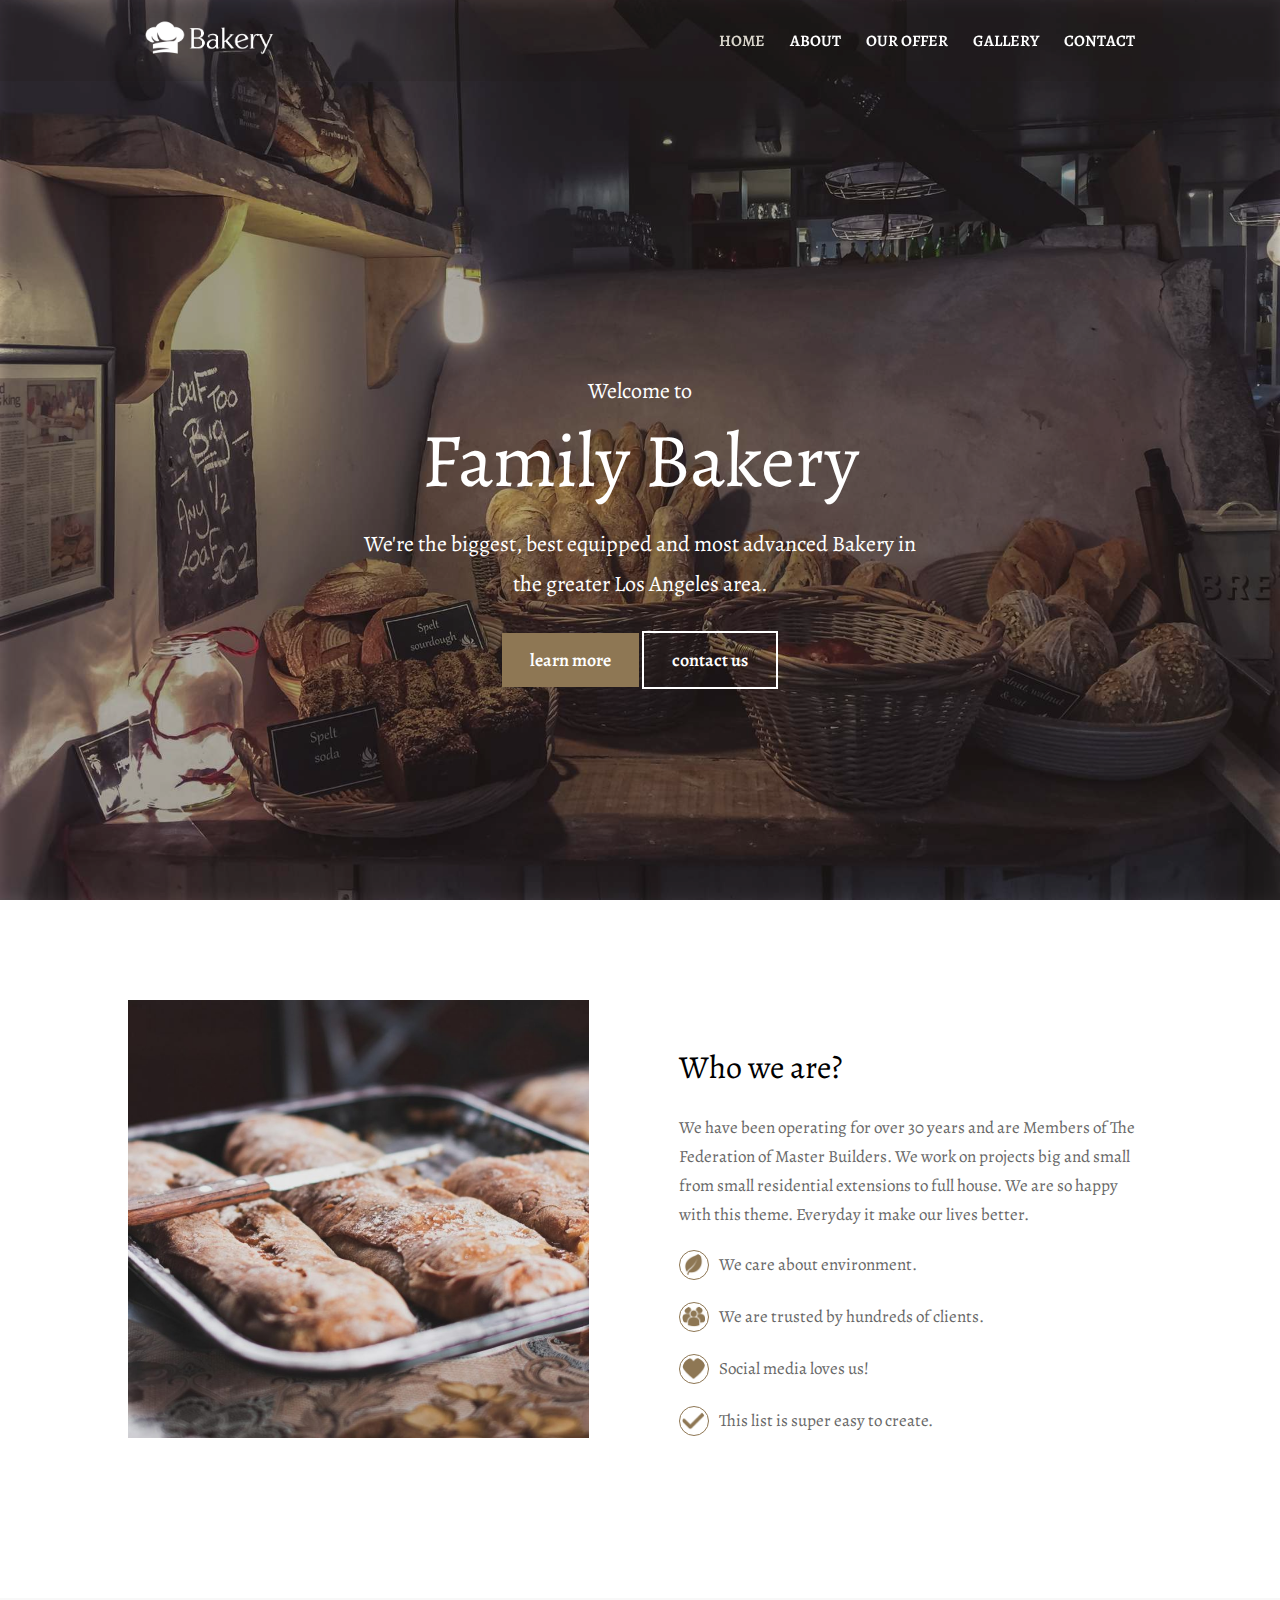
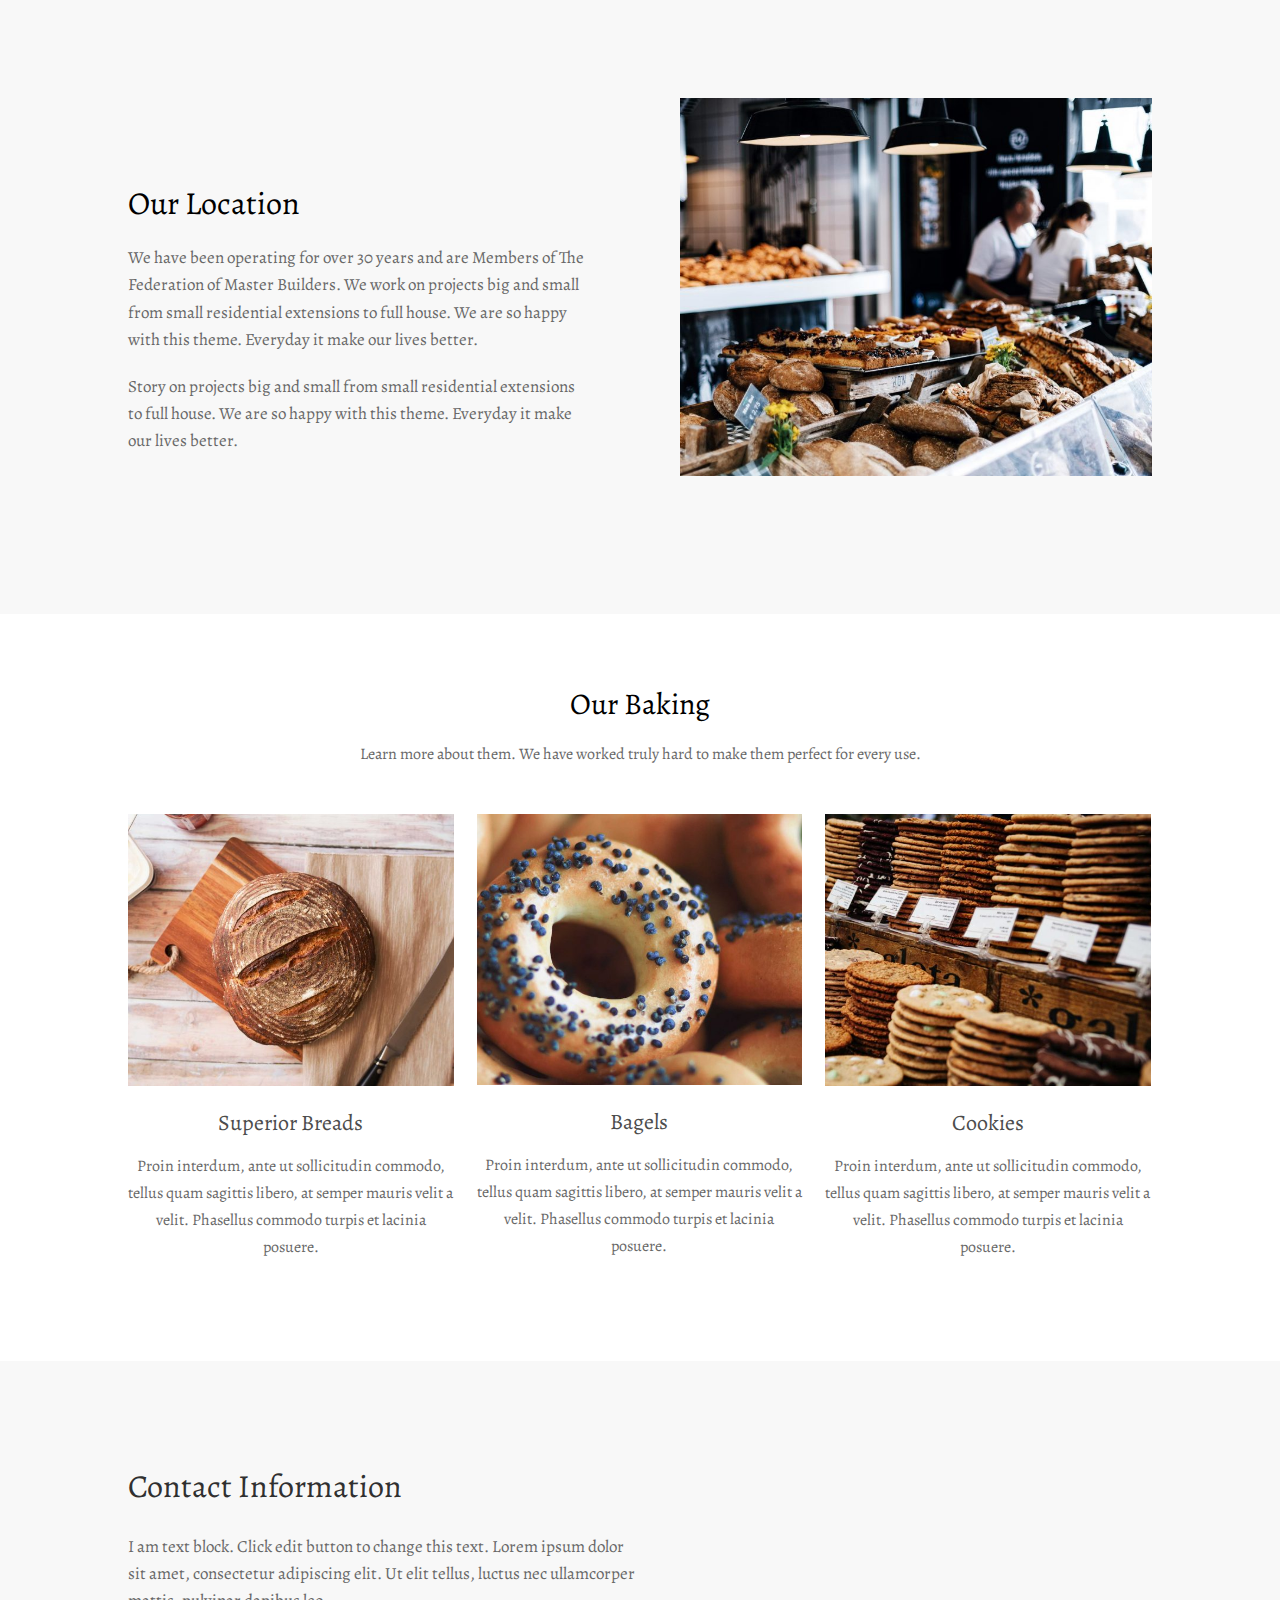
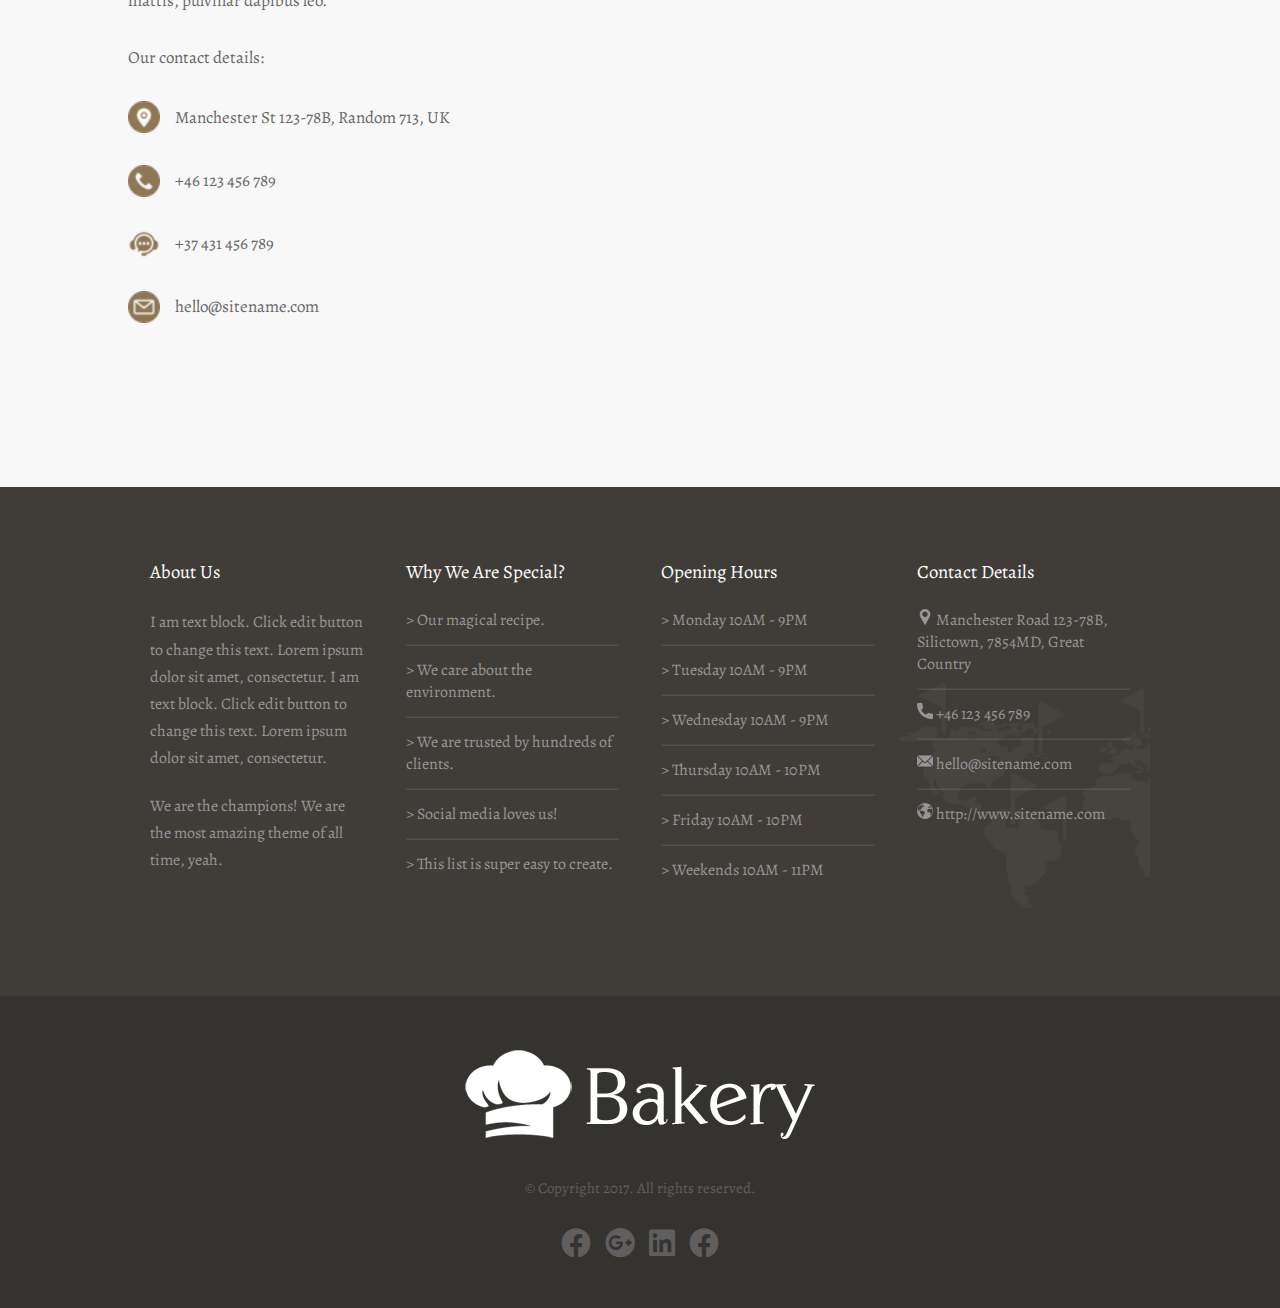
<file: index.html>
<!DOCTYPE html>
<html lang="en">
<head>
    <meta charset="UTF-8">
    <meta name="viewport" content="width=device-width, initial-scale=1.0">
    <title>Bakery</title>
    <link href="https://cdnjs.cloudflare.com/ajax/libs/font-awesome/6.0.0/css/all.min.css" rel="stylesheet">
    <link rel="preconnect" href="https://fonts.googleapis.com">
    <link rel="preconnect" href="https://fonts.gstatic.com" crossorigin>
    <link href="https://cdnjs.cloudflare.com/ajax/libs/font-awesome/6.0.0/css/all.min.css" rel="stylesheet">
    <link href="https://fonts.googleapis.com/css2?family=Alegreya:ital,wght@0,400..900;1,400..900&family=Poppins:ital,wght@0,100;0,200;0,300;0,400;0,500;0,600;0,700;0,800;0,900;1,100;1,200;1,300;1,400;1,500;1,600;1,700;1,800;1,900&display=swap" rel="stylesheet">
    <link rel="stylesheet" href="css/style.css">
</head>
<body>
<!-- -----------------------------------------------------------------header-------------- -->
<section id="header">
    <div class="container">
            <nav>
                <a href="index.html" target="_blank">
                    <img src="images/bakery-light-1.png" alt="logo">
                </a>
                <ul>
                <li><a href="index.html"><span>Home</span></a></li>
                <li><a href="about.html">About</a></li>
                <li><a href="our-offer.html">Our Offer</a></li>
                <li><a href="gallery.html">Gallery</a></li>
                <li><a href="contact.html">Contact</a></li>
                </ul>
            </nav>
            <div class="header_content">
                <p>Welcome to</p>
                <h1>Family Bakery</h1>
                <p>We're the biggest, best equipped and most advanced Bakery in the greater Los Angeles area.</p><br>
                <div class="header_button">
                    <button class="btn_custom">learn more</button>
                    <button>contact us</button>
                </div>
            </div>
    </div>
</section>
<!-----------------------------------------------------------about us--------------- -->
<section id="about">
    <div class="container">
            <div class="image_about">
                <img src="images/alexandru-stavrica-170390-800x760.jpg" alt="bread">
            </div>
            <div class="text_about">
                <h2>Who we are?</h2>
                <p>We have been operating for over 30 years and are Members of The Federation of Master Builders. We work on projects big and small from small residential extensions to full house. We are 
                    so happy with this theme. Everyday it make our lives better.
                </p>
                <ul class="list">
                    <li><img src="images/leaf (1).png" alt="Leaf icon"> We care about environment.</li> 
                    <li><img src="images/multiple-users-silhouette.png" alt="House icon"> We are trusted by hundreds of clients.</li>
                    <li><img src="images/heart.png" alt="Heart icon"> Social media loves us!</li>
                    <li><img src="images/check.png" alt="Check icon"> This list is super easy to create.</li>
                </ul>               
            </div>
            <div class="clear-fix"></div>
    </div>
</section>
<!-- --------------------------------------------------------our location--------------- -->
<section id="location">
    <div class="container">
    <div class="text_location">
        <h2>Our Location</h2>
        <p>We have been operating for over 30 years and are Members of The Federation of Master Builders. We work on projects big and small from small residential extensions to full house. We are so happy with this theme. Everyday it make our lives better.</p>
        <p>Story on projects big and small from small residential extensions to full house. We are so happy with this theme. Everyday it make our lives better.</p>          
    </div>
    <div class="image_location">
        <img src="images/full-2-800x640.jpg" alt="bread">
    </div>
    <div class="clear-fix"></div>
    </div>
</section>
<!-- --------------------------------------------------------our baking--------------- -->
<section id="our_baking">
    <div class="container">
    <div class="text_baking"> 
    <h3>Our Baking</h3>
    <p>Learn more about them. We have worked truly hard to make them perfect for every use.</p>
    </div>
    <div>
    <div class="parent left">
        <div class="child">
            <img src="images/ben-garratt-134774-600x500.jpg">
            <h4>Superior Breads</h4>
            <p>Proin interdum, ante ut sollicitudin commodo, tellus quam sagittis libero, at semper 
                mauris velit a velit. Phasellus commodo turpis et lacinia posuere.</p>
        </div>
    </div>
    <div class="parent middle">
        <div class="child">
            <img src="images/stas-ovsky-123540-600x500.jpg">
            <h4>Bagels</h4>
            <p>Proin interdum, ante ut sollicitudin commodo, tellus quam sagittis libero, at semper 
                mauris velit a velit. Phasellus commodo turpis et lacinia posuere.</p>
        </div>
    </div>
    <div class="parent right">
        <div class="child">
            <img src="images/clem-onojeghuo-206832-600x500.jpg">
            <h4>Cookies</h4>
            <p>Proin interdum, ante ut sollicitudin commodo, tellus quam sagittis libero, at semper 
                mauris velit a velit. Phasellus commodo turpis et lacinia posuere.</p>
        </div>
    </div>
    <div class="clear-fix"></div>
</div>
</div>
</section>
<!-- --------------------------------------------------------Contact Information--------------- -->
<section id="contact">
    <div class="container">
    <div class="text_contact">
        <h2>Contact Information</h2>
        <p>I am text block. Click edit button to change this text. Lorem ipsum dolor sit amet, consectetur adipiscing elit. Ut elit tellus, luctus nec ullamcorper mattis, pulvinar dapibus leo.</p>
        <p>Our contact details:</p>           
        <ul class="list">
            <li><img src="images/location.png" alt="Leaf icon"> Manchester St 123-78B, Random 713, UK</li> <br>
            <li><img src="images/phone-call.png" alt="House icon"> +46 123 456 789</li><br>
            <li><img src="images/customer-service.png" alt="Heart icon"> +37 431 456 789</li><br>
            <li><img src="images/email.png" alt="Check icon"> hello@sitename.com</li><br>
         </ul>               
    </div>
    <div class="map_contact">
        <iframe src="https://www.google.com/maps/embed?pb=!1m10!1m8!1m3!1d24192.009265952183!2d-74.000112!3d40.717991000000055!3m2!1i1024!2i768!4f13.1!5e0!3m2!1sen!2sus!4v1732658119220!5m2!1sen!2sus" width="560" height="520" style="border:0;" allowfullscreen="" loading="lazy" referrerpolicy="no-referrer-when-downgrade"></iframe>
    </div>
    <div class="clear-fix"></div>
    </div>
</section>
<!-- --------------------------------------------------------footer--------------- -->
<footer id="footer">
    <div class="container">
    <div class="container-footer">
        <table >
            <tr>
                <td class="footer-section" >
                    <h3>About Us</h3>
                    <p>I am text block. Click edit button to change this text. Lorem ipsum dolor sit amet, consectetur. I am text block. Click edit button to change this text. Lorem ipsum dolor sit amet, consectetur.</p>
                    <p>We are the champions! We are the most amazing theme of all time, yeah.</p>
                </td>

                <td class="footer-section ">
                    <h3>Why We Are Special?</h3>
                    <ul>
                        <li>>   Our magical recipe.</li><hr>
                        <li>>   We care about the environment.</li><hr>
                        <li>>   We are trusted by hundreds of clients.</li><hr>
                        <li>>   Social media loves us!</li><hr>
                        <li>>   This list is super easy to create.</li>
                    </ul>
                </td>

                <td class="footer-section " >
                    <h3>Opening Hours</h3>
                    <ul>
                        <li>>   Monday 10AM - 9PM</li><hr>
                        <li>>   Tuesday 10AM - 9PM</li><hr>
                        <li>>   Wednesday 10AM - 9PM</li><hr>
                        <li>>   Thursday 10AM - 10PM</li><hr>
                        <li>>   Friday 10AM - 10PM</li><hr>
                        <li>>   Weekends 10AM - 11PM</li>
                    </ul>
                </td>

                <td class="footer-section backGround-map">
                    <h3>Contact Details</h3>
                    <ul>
                        <li><img src="images/pin (1).png" alt="Leaf icon"> Manchester Road 123-78B, Silictown, 7854MD, Great Country</li><hr>
                        <li><img src="images/call.png" alt="House icon"> +46 123 456 789</li><hr>
                        <li><img src="images/mail.png" alt="Heart icon"> hello@sitename.com</li><hr>
                        <li><img src="images/globe.png" alt="Check icon"> http://www.sitename.com</li>
                    </ul>
                </td>
            </tr>
        </table>
    </div>
    </div>
</footer>
<!-- --------------------------------------------------------copyright--------------- -->
<section id="copyright">
    <div class="container">
        <div class="image_copyright">
            <img src="images/bakery-light-1.png">
            <p>&copy; Copyright 2017. All rights reserved.</p>
            <ul class="icon-list">
                <i class="fa-brands fa-facebook facebook_icon"></i>
                <i class="fa-brands fa-google-plus google_icon"></i>
                <i class="fa-brands fa-linkedin linkedin_icon"></i>
                <i class="fa-brands fa-facebook facebook_icon"></i>
            </ul>
        </div>
    </div>
</section>
</body>
</html>
</file>
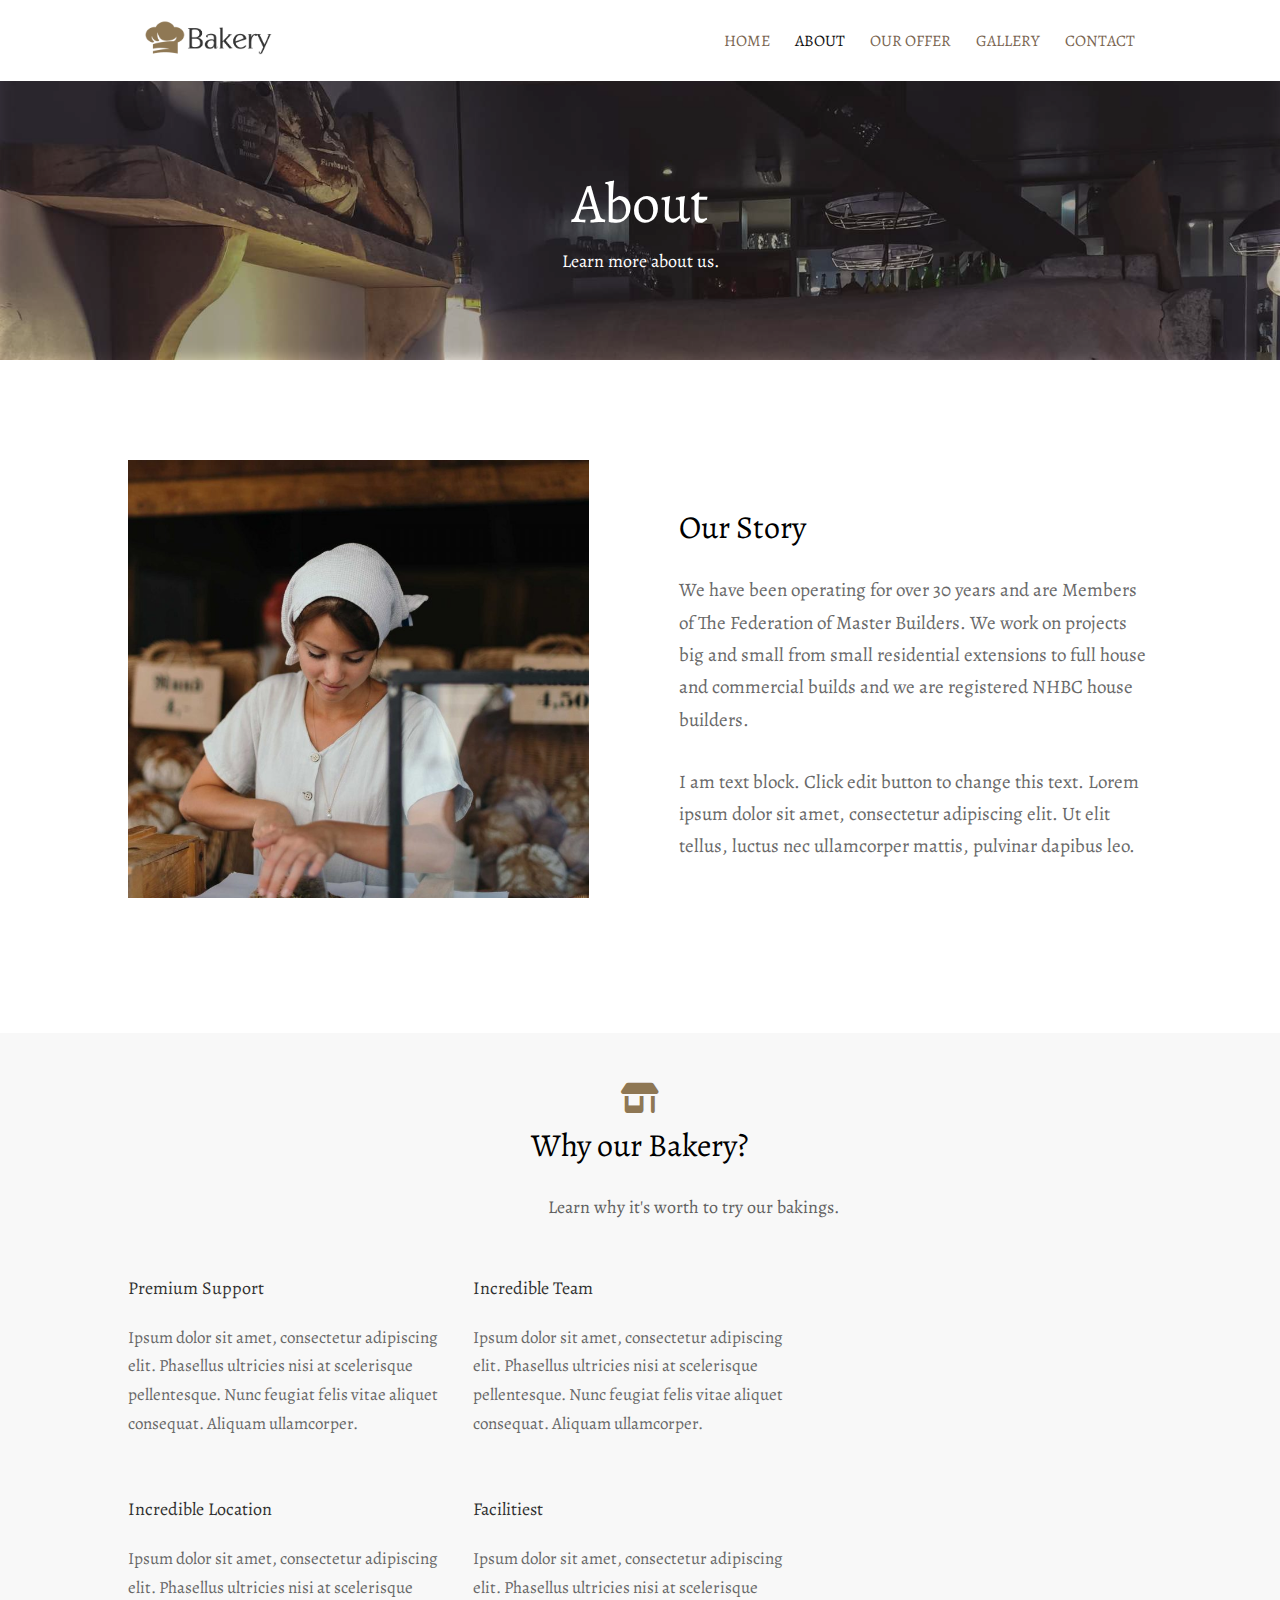
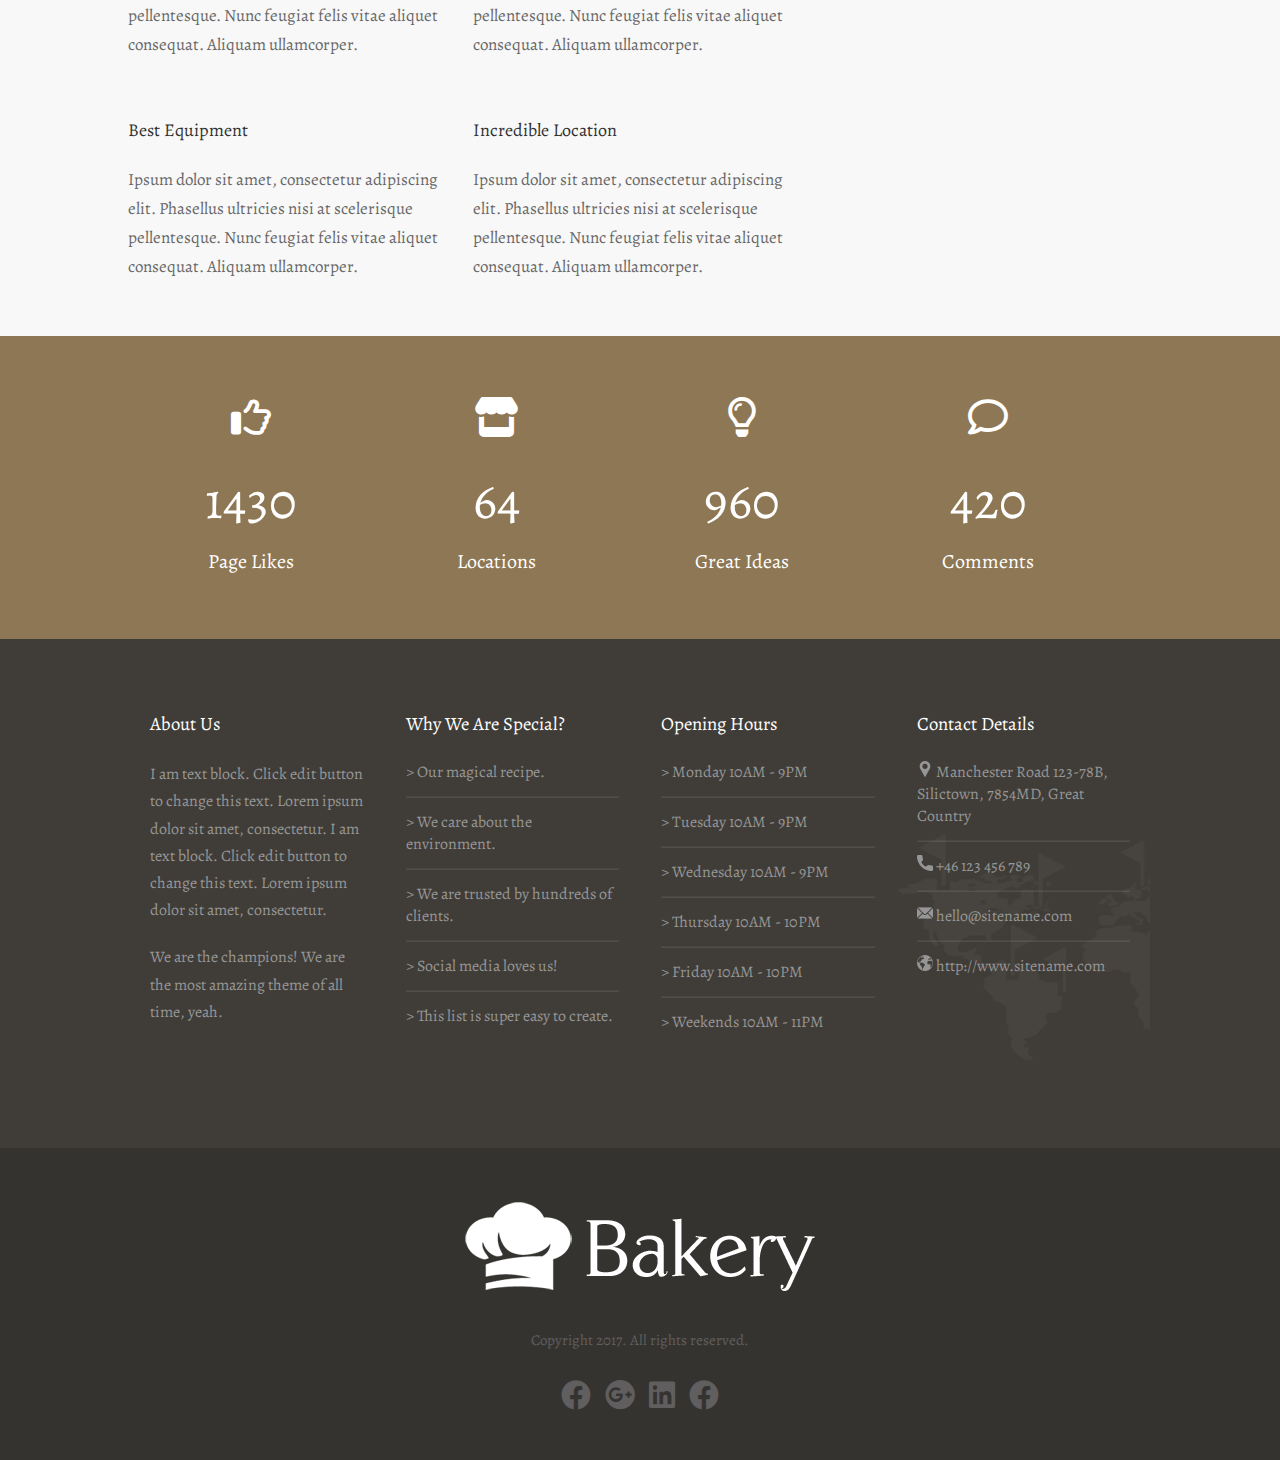
<file: about.html>
<!DOCTYPE html>
<html lang="en">
<head>
    <meta charset="UTF-8">
    <meta name="viewport" content="width=device-width, initial-scale=1.0">
    <title>about</title>
    <link href="https://cdnjs.cloudflare.com/ajax/libs/font-awesome/6.0.0/css/all.min.css" rel="stylesheet">
    <link rel="preconnect" href="https://fonts.googleapis.com">
    <link rel="preconnect" href="https://fonts.gstatic.com" crossorigin>
    <link href="https://fonts.googleapis.com/css2?family=Alegreya:ital,wght@0,400..900;1,400..900&family=Poppins:ital,wght@0,100;0,200;0,300;0,400;0,500;0,600;0,700;0,800;0,900;1,100;1,200;1,300;1,400;1,500;1,600;1,700;1,800;1,900&display=swap" rel="stylesheet">
    <link rel="stylesheet" href="css/style.css">
</head>
<body>
    <!-- -----------------------------------------------------------------header-------------- -->
<section id="header-about">
    <div class="container">
            <nav class="nav-about">
                <a href="index.html" target="_blank">
                    <img src="images/bakery-color.png" alt="logo">
                </a>
                <ul>
                <li><a href="index.html">Home</a></li>
                <li><a href="about.html"><span>About</span></a></li>
                <li><a href="our-offer.html">Our Offer</a></li>
                <li><a href="gallery.html">Gallery</a></li>
                <li><a href="contact.html">Contact</a></li>
                </ul>
            </nav>
            <div class="header_content-about">
                <h1>About</h1>
                <p>Learn more about us.</p>
            </div>
    </div>
</section>
<!-- ---------------------------------our story----------------------------  -->
<section id="about">
    <div class="container">
            <div class="image_about">
                <img src="images/roman-kraft-56589-800x760.jpg" alt="chef">
            </div>
            <div class="text_about-about">
                <h2>Our Story</h2>
                <p>We have been operating for over 30 years and are Members of The Federation of Master Builders. We work on projects big and small from small residential extensions to full house and commercial builds and we are registered NHBC house builders.</p>
                <p>I am text block. Click edit button to change this text. Lorem ipsum dolor sit amet, consectetur adipiscing elit. Ut elit tellus, luctus nec ullamcorper mattis, pulvinar dapibus leo.</p>            
            </div>
            <div class="clear-fix"></div>
    </div>
</section>
<!-- -------------------------------why our bakery section----------------  -->
<section id="why_us">
    <div class="container">
        <div class="text_best">
            <i class="fa-solid fa-shop"></i>
            <h2><span class="letter">Why our Bakery?</h2>
            <p>Learn why it's worth to try our bakings.</p>
        </div>
        <div class="reasons">
            <div class="each_reason">
                <h5>Premium Support</h5>
                <p>Ipsum dolor sit amet, consectetur adipiscing elit. Phasellus ultricies nisi at scelerisque pellentesque. Nunc feugiat felis vitae aliquet consequat. Aliquam ullamcorper.</p>
            </div>
            <div class="each_reason">
                <h5>Incredible Team</h5>
                <p>Ipsum dolor sit amet, consectetur adipiscing elit. Phasellus ultricies nisi at scelerisque pellentesque. Nunc feugiat felis vitae aliquet consequat. Aliquam ullamcorper.</p>
            </div>
            <div class="each_reason">
                <h5>Incredible Location</h5>
                <p>Ipsum dolor sit amet, consectetur adipiscing elit. Phasellus ultricies nisi at scelerisque pellentesque. Nunc feugiat felis vitae aliquet consequat. Aliquam ullamcorper.</p>
            </div>
            <div class="each_reason">
                <h5>Facilitiest</h5>
                <p>Ipsum dolor sit amet, consectetur adipiscing elit. Phasellus ultricies nisi at scelerisque pellentesque. Nunc feugiat felis vitae aliquet consequat. Aliquam ullamcorper.</p>
            </div>
            <div class="each_reason">
                <h5>Best Equipment</h5>
                <p>Ipsum dolor sit amet, consectetur adipiscing elit. Phasellus ultricies nisi at scelerisque pellentesque. Nunc feugiat felis vitae aliquet consequat. Aliquam ullamcorper.</p>
            </div>
            <div class="each_reason">
                <h5>Incredible Location</h5>
                <p>Ipsum dolor sit amet, consectetur adipiscing elit. Phasellus ultricies nisi at scelerisque pellentesque. Nunc feugiat felis vitae aliquet consequat. Aliquam ullamcorper.</p>
            </div>
        </div>
    </div>
    <div class="clear-fix"></div>
</section>
<!-- --------------------------------- result section ------------------  -->
<section id="result">
    <div class="container">
        <div class="result-menu">
            <div class="result-contain">
                <i class="fa-regular fa-thumbs-up"></i>
                <p>1430</p>
                <h3>Page Likes</h3>
            </div>
            <div class="result-contain">
                <i class="fa-solid fa-store"></i>
                <p>64</p>
                <h3>Locations</h3>
            </div>
            <div class="result-contain">
                <i class="fa-regular fa-lightbulb"></i>
                <p>960</p>
                <h3>Great Ideas</h3>
            </div>
            <div class="result-contain">
                <i class="fa-regular fa-comment"></i>
                <p>420</p>
                <h3>Comments</h3>
            </div>
        </div>
    </div>
    <div class="clear-fix"></div>
</section>
<!-- --------------------------------------------------------footer--------------- -->
<footer id="footer">
    <div class="container">
    <div class="container-footer">
        <table >
            <tr>
                <td class="footer-section" >
                    <h3>About Us</h3>
                    <p>I am text block. Click edit button to change this text. Lorem ipsum dolor sit amet, consectetur. I am text block. Click edit button to change this text. Lorem ipsum dolor sit amet, consectetur.</p>
                    <p>We are the champions! We are the most amazing theme of all time, yeah.</p>
                </td>

                <td class="footer-section ">
                    <h3>Why We Are Special?</h3>
                    <ul>
                        <li>>   Our magical recipe.</li><hr>
                        <li>>   We care about the environment.</li><hr>
                        <li>>   We are trusted by hundreds of clients.</li><hr>
                        <li>>   Social media loves us!</li><hr>
                        <li>>   This list is super easy to create.</li>
                    </ul>
                </td>

                <td class="footer-section " >
                    <h3>Opening Hours</h3>
                    <ul>
                        <li>>   Monday 10AM - 9PM</li><hr>
                        <li>>   Tuesday 10AM - 9PM</li><hr>
                        <li>>   Wednesday 10AM - 9PM</li><hr>
                        <li>>   Thursday 10AM - 10PM</li><hr>
                        <li>>   Friday 10AM - 10PM</li><hr>
                        <li>>   Weekends 10AM - 11PM</li>
                    </ul>
                </td>

                <td class="footer-section backGround-map">
                    <h3>Contact Details</h3>
                    <ul>
                        <li><img src="images/pin (1).png" alt="Leaf icon"> Manchester Road 123-78B, Silictown, 7854MD, Great Country</li><hr>
                        <li><img src="images/call.png" alt="House icon"> +46 123 456 789</li><hr>
                        <li><img src="images/mail.png" alt="Heart icon"> hello@sitename.com</li><hr>
                        <li><img src="images/globe.png" alt="Check icon"> http://www.sitename.com</li>
                    </ul>
                </td>
            </tr>
        </table>
    </div>
    </div>
</footer>
<!-- --------------------------------------------------------copyright--------------- -->
<section id="copyright">
    <div class="container">
        <div class="image_copyright">
            <img src="images/bakery-light-1.png">
            <p>Copyright 2017. All rights reserved.</p>
            <ul class="icon-list">
                <i class="fa-brands fa-facebook facebook_icon"></i>
                <i class="fa-brands fa-google-plus google_icon"></i>
                <i class="fa-brands fa-linkedin linkedin_icon"></i>
                <i class="fa-brands fa-facebook facebook_icon"></i>
            </ul>
        </div>
    </div>
</section>
</body>
</html>
</file>
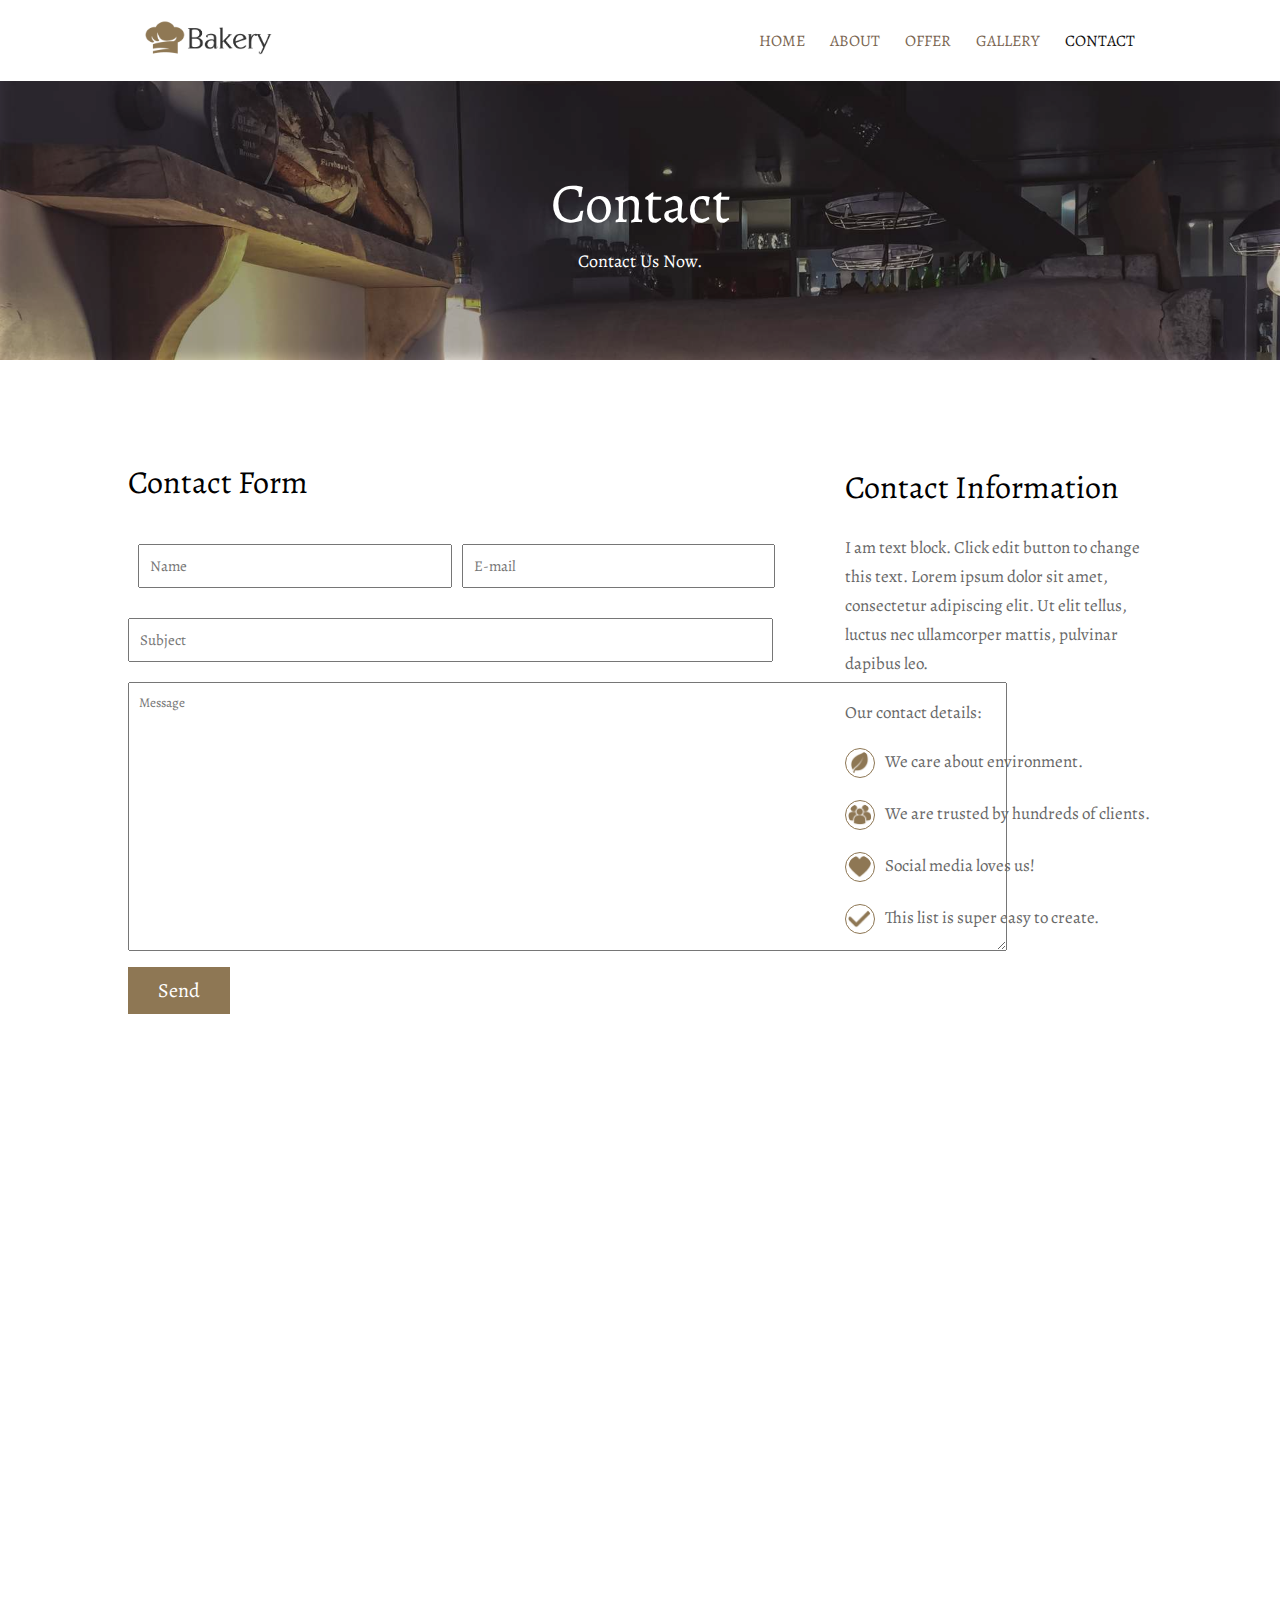
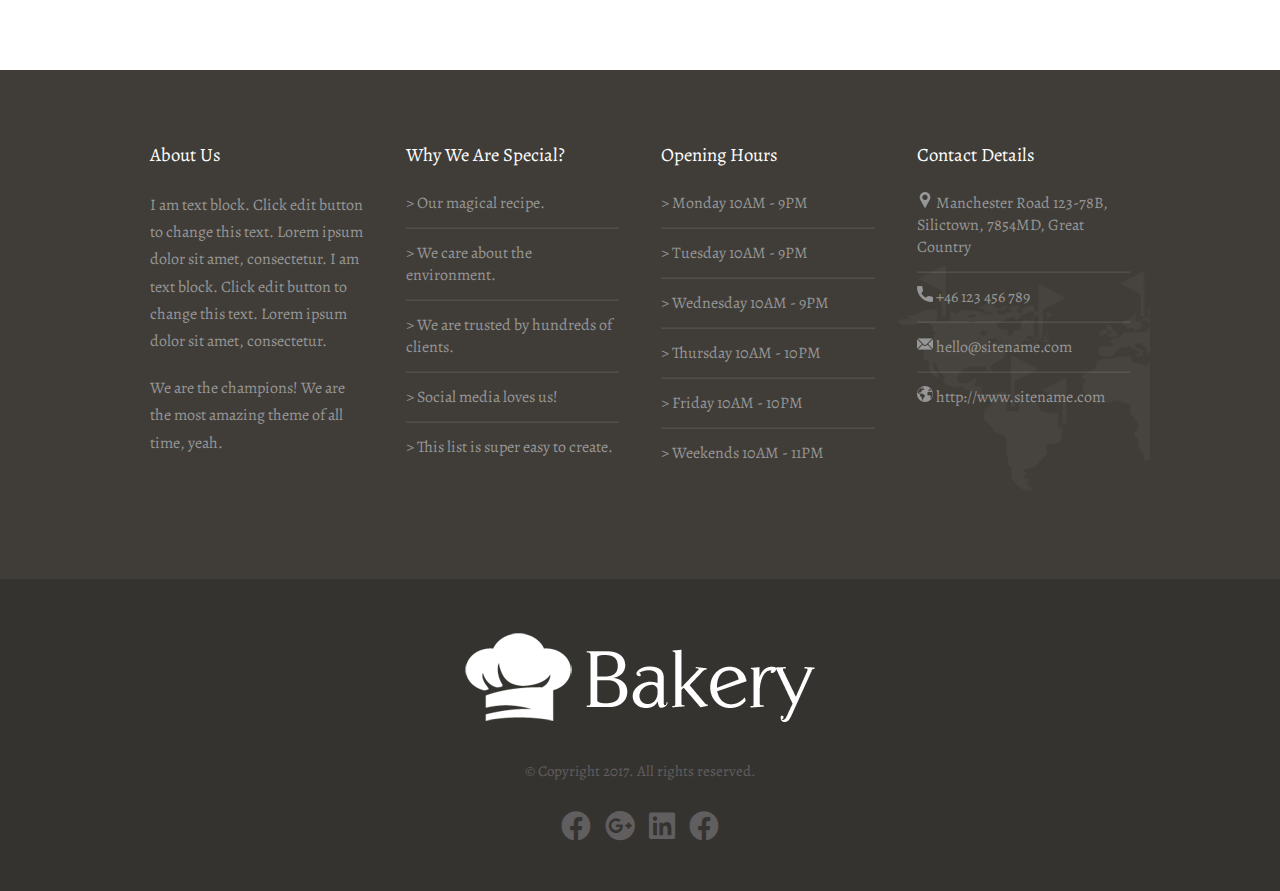
<file: contact.html>
<!DOCTYPE html>
<html lang="en">
<head>
    <meta charset="UTF-8">
    <meta name="viewport" content="width=device-width, initial-scale=1.0">
    <title>contact</title>
    <link href="https://cdnjs.cloudflare.com/ajax/libs/font-awesome/6.0.0/css/all.min.css" rel="stylesheet">
    <link rel="preconnect" href="https://fonts.googleapis.com">
    <link rel="preconnect" href="https://fonts.gstatic.com" crossorigin>
    <link href="https://fonts.googleapis.com/css2?family=Alegreya:ital,wght@0,400..900;1,400..900&family=Poppins:ital,wght@0,100;0,200;0,300;0,400;0,500;0,600;0,700;0,800;0,900;1,100;1,200;1,300;1,400;1,500;1,600;1,700;1,800;1,900&display=swap" rel="stylesheet">
    <link rel="stylesheet" href="css/style.css">
</head>
<body>
    <!-- ----------------------------------------------- header -------------------  -->
    <section id="header-about">
        <div class="container">
                <nav class="nav-about">
                    <a href="index.html" target="_blank">
                        <img src="images/bakery-color.png" alt="logo">
                    </a>
                    <ul>
                    <li><a href="index.html">Home</a></li>
                    <li><a href="about.html">About</a></li>
                    <li><a href="our-offer.html">Offer</a></li>
                    <li><a href="gallery.html">Gallery</a></li>
                    <li><a href="contact.html"><span>Contact</span></a></li>
                    </ul>
                </nav>
                <div class="header_content-about">
                    <h1>Contact</h1>
                    <p>Contact Us Now.</p>
                </div>
        </div>
    </section>
    <!-- -------------------------------------  contact form -------------------------  -->
<section id="form">
    <div class="container">
        <div class="contact-form">
            <h2>Contact Form</h2>
            <form>
                <div class="two-form">
                   <input type="text" class="half-width" id="fname" name="fname" placeholder="Name">
                    <input type="email" class="half-width" id="email" name="email" placeholder="E-mail"> 
                </div>
                <div>
                    <input type="text" id="subject" name="subject" placeholder="Subject">
                </div>
                <div>
                    <textarea id="Message" name="Message" rows="13" cols="115" placeholder="Message"></textarea>
                </div>
                <button class="btn">Send</button>   
              </form>
        </div>

        <div class="contact-info">
            <h2>Contact Information</h2>
            <p>I am text block. Click edit button to change this text. Lorem ipsum dolor sit amet, consectetur adipiscing elit. Ut elit tellus, luctus nec ullamcorper mattis, pulvinar dapibus leo.
            </p>
            <p>Our contact details:</p>
            <ul class="list">
                <li><img src="images/leaf (1).png" alt="Leaf icon"> We care about environment.</li> 
                <li><img src="images/multiple-users-silhouette.png" alt="House icon"> We are trusted by hundreds of clients.</li>
                <li><img src="images/heart.png" alt="Heart icon"> Social media loves us!</li>
                <li><img src="images/check.png" alt="Check icon"> This list is super easy to create.</li>
            </ul>               
        </div>
        <div class="clear-fix"></div>

    </div>
</section>
<!-- ----------------------------------------------- map -------------------  -->
<section id="map">
    <iframe src="https://www.google.com/maps/embed?pb=!1m10!1m8!1m3!1d24192.009265952205!2d-74.000112!3d40.717991!3m2!1i1024!2i768!4f13.1!5e0!3m2!1sen!2sus!4v1734493932954!5m2!1sen!2sus" width="1512" height="550" style="border:0;" allowfullscreen="" loading="lazy" referrerpolicy="no-referrer-when-downgrade"></iframe>
</section>

    <!-- --------------------------------------------------------footer--------------- -->
<footer id="footer">
    <div class="container">
    <div class="container-footer">
        <table >
            <tr>
                <td class="footer-section" >
                    <h3>About Us</h3>
                    <p>I am text block. Click edit button to change this text. Lorem ipsum dolor sit amet, consectetur. I am text block. Click edit button to change this text. Lorem ipsum dolor sit amet, consectetur.</p>
                    <p>We are the champions! We are the most amazing theme of all time, yeah.</p>
                </td>

                <td class="footer-section ">
                    <h3>Why We Are Special?</h3>
                    <ul>
                        <li>>   Our magical recipe.</li><hr>
                        <li>>   We care about the environment.</li><hr>
                        <li>>   We are trusted by hundreds of clients.</li><hr>
                        <li>>   Social media loves us!</li><hr>
                        <li>>   This list is super easy to create.</li>
                    </ul>
                </td>

                <td class="footer-section " >
                    <h3>Opening Hours</h3>
                    <ul>
                        <li>>   Monday 10AM - 9PM</li><hr>
                        <li>>   Tuesday 10AM - 9PM</li><hr>
                        <li>>   Wednesday 10AM - 9PM</li><hr>
                        <li>>   Thursday 10AM - 10PM</li><hr>
                        <li>>   Friday 10AM - 10PM</li><hr>
                        <li>>   Weekends 10AM - 11PM</li>
                    </ul>
                </td>

                <td class="footer-section backGround-map">
                    <h3>Contact Details</h3>
                    <ul>
                        <li><img src="images/pin (1).png" alt="Leaf icon"> Manchester Road 123-78B, Silictown, 7854MD, Great Country</li><hr>
                        <li><img src="images/call.png" alt="House icon"> +46 123 456 789</li><hr>
                        <li><img src="images/mail.png" alt="Heart icon"> hello@sitename.com</li><hr>
                        <li><img src="images/globe.png" alt="Check icon"> http://www.sitename.com</li>
                    </ul>
                </td>
            </tr>
        </table>
    </div>
    </div>
</footer>
<!-- --------------------------------------------------------copyright--------------- -->
<section id="copyright">
    <div class="container">
        <div class="image_copyright">
            <img src="images/bakery-light-1.png">
            <p>&copy; Copyright 2017. All rights reserved.</p>
            <ul class="icon-list">
                <i class="fa-brands fa-facebook facebook_icon"></i>
                <i class="fa-brands fa-google-plus google_icon"></i>
                <i class="fa-brands fa-linkedin linkedin_icon"></i>
                <i class="fa-brands fa-facebook facebook_icon"></i>
            </ul>
        </div>
    </div>
</section>
</body>
</html>
</file>
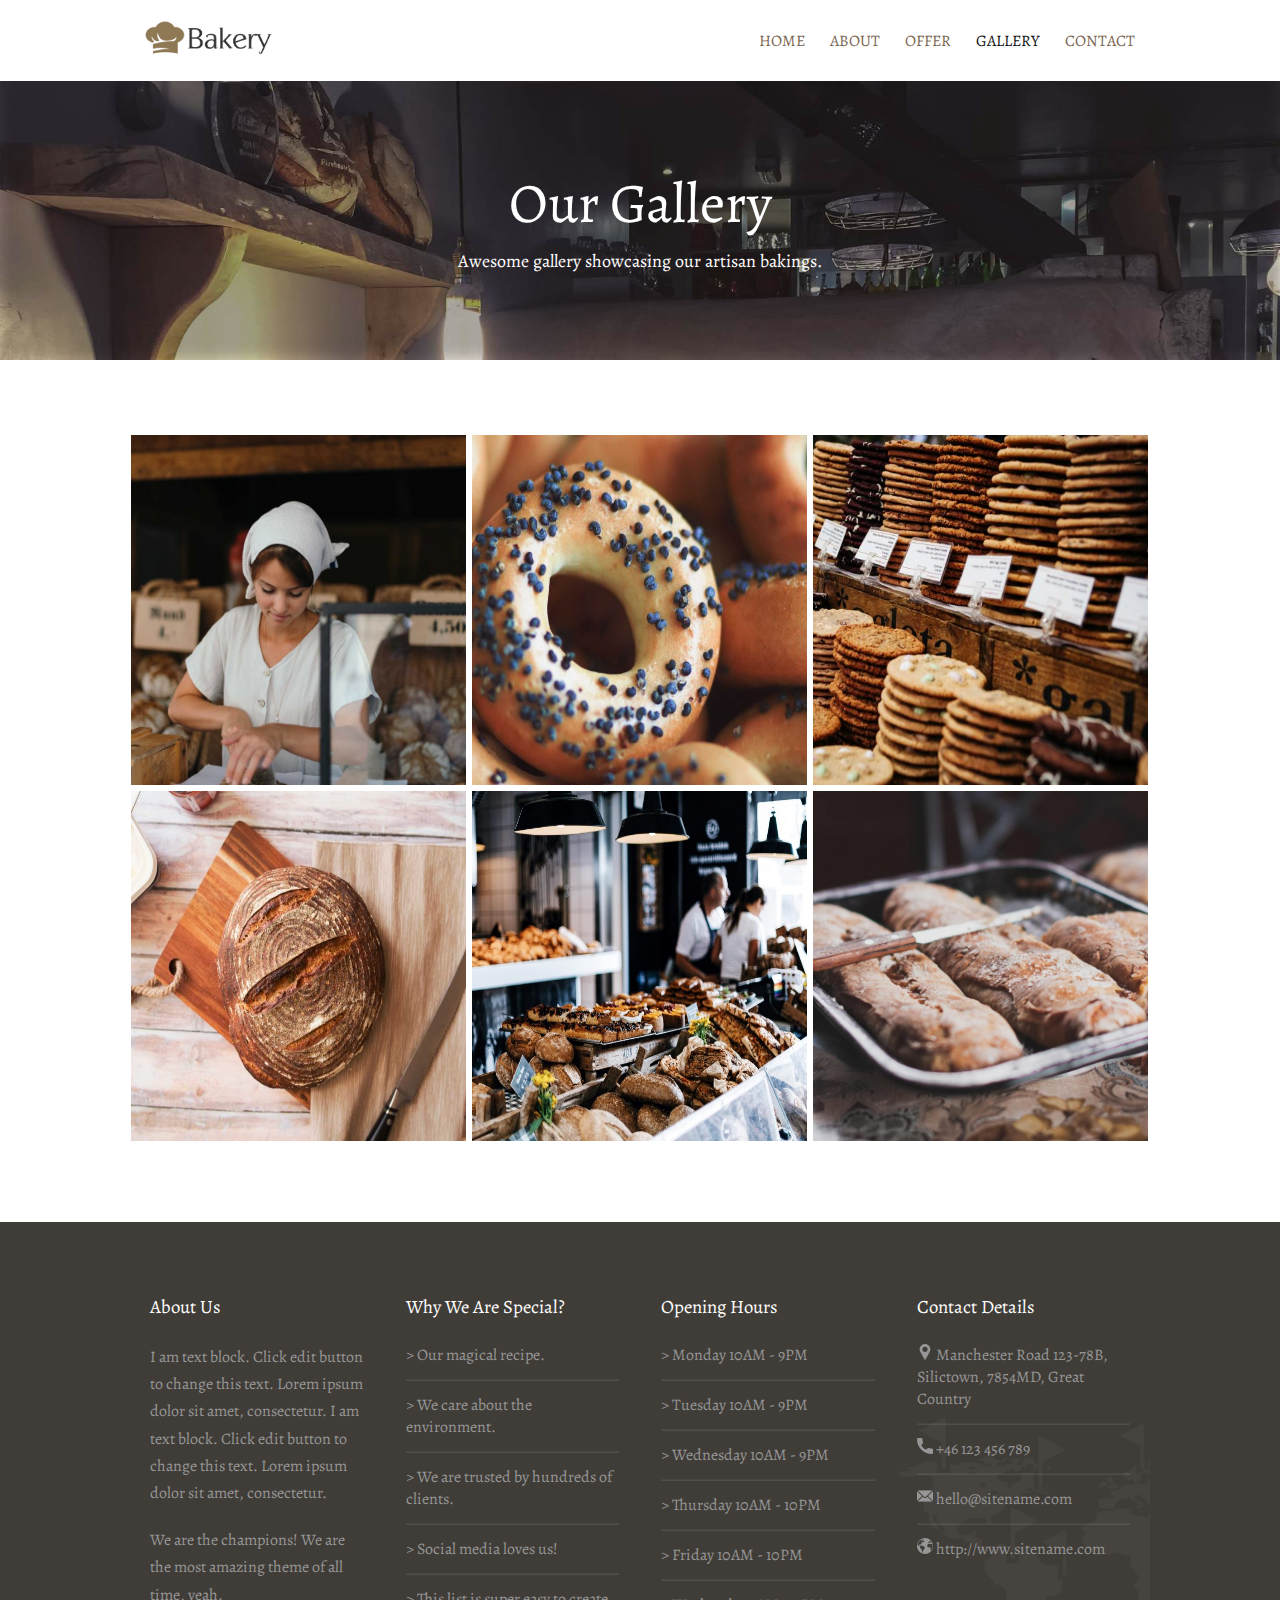
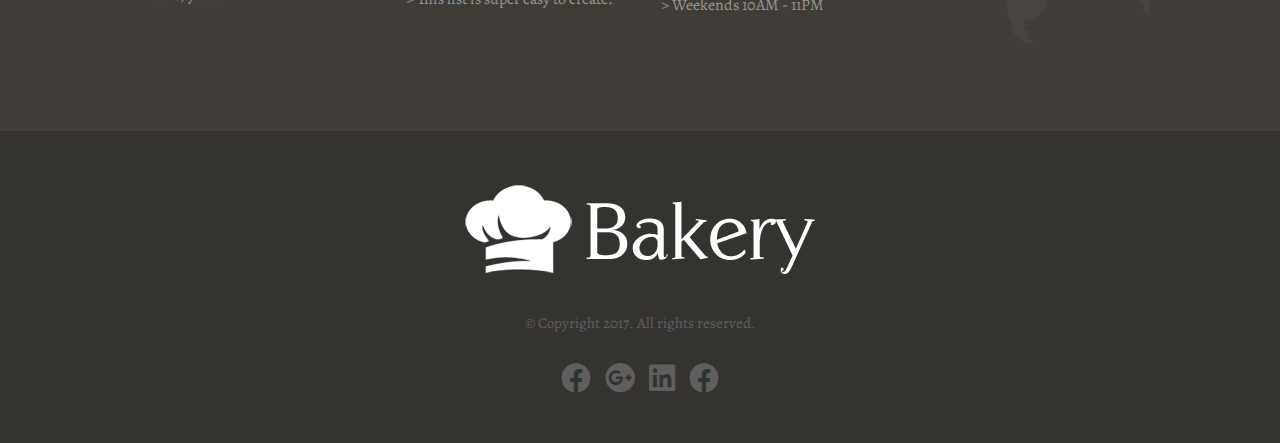
<file: gallery.html>
<!DOCTYPE html>
<html lang="en">
<head>
    <meta charset="UTF-8">
    <meta name="viewport" content="width=device-width, initial-scale=1.0">
    <title>Gallery</title>
    <link href="https://cdnjs.cloudflare.com/ajax/libs/font-awesome/6.0.0/css/all.min.css" rel="stylesheet">
    <link rel="preconnect" href="https://fonts.googleapis.com">
    <link rel="preconnect" href="https://fonts.gstatic.com" crossorigin>
    <link href="https://fonts.googleapis.com/css2?family=Alegreya:ital,wght@0,400..900;1,400..900&family=Poppins:ital,wght@0,100;0,200;0,300;0,400;0,500;0,600;0,700;0,800;0,900;1,100;1,200;1,300;1,400;1,500;1,600;1,700;1,800;1,900&display=swap" rel="stylesheet">
    <link rel="stylesheet" href="css/style.css">
</head>
<body>
    <!-- ----------------------------------------------- header -------------------  -->
    <section id="header-about">
        <div class="container">
                <nav class="nav-about">
                    <a href="index.html" target="_blank">
                        <img src="images/bakery-color.png" alt="logo">
                    </a>
                    <ul>
                    <li><a href="index.html">Home</a></li>
                    <li><a href="about.html">About</a></li>
                    <li><a href="our-offer.html">Offer</a></li>
                    <li><a href="gallery.html"><span>Gallery</span></a></li>
                    <li><a href="contact.html">Contact</a></li>
                    </ul>
                </nav>
                <div class="header_content-about">
                    <h1>Our Gallery</h1>
                    <p>Awesome gallery showcasing our artisan bakings.</p>
                </div>
        </div>
    </section>
<!-- ----------------------------------------------- gallery photos-------------------  -->
<section id="our_gallery">
    <div class="container">
        <div class="parent left">
            <div class="child">
                <img src="images/roman-kraft-56589-800x760.jpg" alt="Gallery Image">
                <div class="overlay">
                    <i class="fas fa-search"></i> 
                </div>
            </div>
        </div>
        <div class="parent middle">
            <div class="child">
                <img src="images/stas-ovsky-123540-600x500.jpg" alt="Gallery Image">
                <div class="overlay">
                    <i class="fas fa-search"></i>
                </div>
            </div>
        </div>
        <div class="parent right">
            <div class="child">
                <img src="images/clem-onojeghuo-206832-600x500.jpg" alt="Gallery Image">
                <div class="overlay">
                    <i class="fas fa-search"></i>
                </div>
            </div>
        </div>
        <div class="parent left">
            <div class="child">
                <img src="images/ben-garratt-134774-600x500.jpg" alt="Gallery Image">
                <div class="overlay">
                    <i class="fas fa-search"></i>
                </div>
            </div>
        </div>
        <div class="parent middle">
            <div class="child">
                <img src="images/full-2-800x640.jpg" alt="Gallery Image">
                <div class="overlay">
                    <i class="fas fa-search"></i>
                </div>
            </div>
        </div>
        <div class="parent right">
            <div class="child">
                <img src="images/alexandru-stavrica-170390-800x760.jpg" alt="Gallery Image">
                <div class="overlay">
                    <i class="fas fa-search"></i>
                </div>
            </div>
        </div>
        <div class="clear-fix"></div>
    </div>
</section>

    <!-- --------------------------------------------------------footer--------------- -->
<footer id="footer">
    <div class="container">
    <div class="container-footer">
        <table >
            <tr>
                <td class="footer-section" >
                    <h3>About Us</h3>
                    <p>I am text block. Click edit button to change this text. Lorem ipsum dolor sit amet, consectetur. I am text block. Click edit button to change this text. Lorem ipsum dolor sit amet, consectetur.</p>
                    <p>We are the champions! We are the most amazing theme of all time, yeah.</p>
                </td>

                <td class="footer-section ">
                    <h3>Why We Are Special?</h3>
                    <ul>
                        <li>>   Our magical recipe.</li><hr>
                        <li>>   We care about the environment.</li><hr>
                        <li>>   We are trusted by hundreds of clients.</li><hr>
                        <li>>   Social media loves us!</li><hr>
                        <li>>   This list is super easy to create.</li>
                    </ul>
                </td>

                <td class="footer-section " >
                    <h3>Opening Hours</h3>
                    <ul>
                        <li>>   Monday 10AM - 9PM</li><hr>
                        <li>>   Tuesday 10AM - 9PM</li><hr>
                        <li>>   Wednesday 10AM - 9PM</li><hr>
                        <li>>   Thursday 10AM - 10PM</li><hr>
                        <li>>   Friday 10AM - 10PM</li><hr>
                        <li>>   Weekends 10AM - 11PM</li>
                    </ul>
                </td>

                <td class="footer-section backGround-map">
                    <h3>Contact Details</h3>
                    <ul>
                        <li><img src="images/pin (1).png" alt="Leaf icon"> Manchester Road 123-78B, Silictown, 7854MD, Great Country</li><hr>
                        <li><img src="images/call.png" alt="House icon"> +46 123 456 789</li><hr>
                        <li><img src="images/mail.png" alt="Heart icon"> hello@sitename.com</li><hr>
                        <li><img src="images/globe.png" alt="Check icon"> http://www.sitename.com</li>
                    </ul>
                </td>
            </tr>
        </table>
    </div>
    </div>
</footer>
<!-- --------------------------------------------------------copyright--------------- -->
<section id="copyright">
    <div class="container">
        <div class="image_copyright">
            <img src="images/bakery-light-1.png">
            <p>&copy; Copyright 2017. All rights reserved.</p>
            <ul class="icon-list">
                <i class="fa-brands fa-facebook facebook_icon"></i>
                <i class="fa-brands fa-google-plus google_icon"></i>
                <i class="fa-brands fa-linkedin linkedin_icon"></i>
                <i class="fa-brands fa-facebook facebook_icon"></i>
            </ul>
        </div>
    </div>
</section>
</body>
</html>
</file>
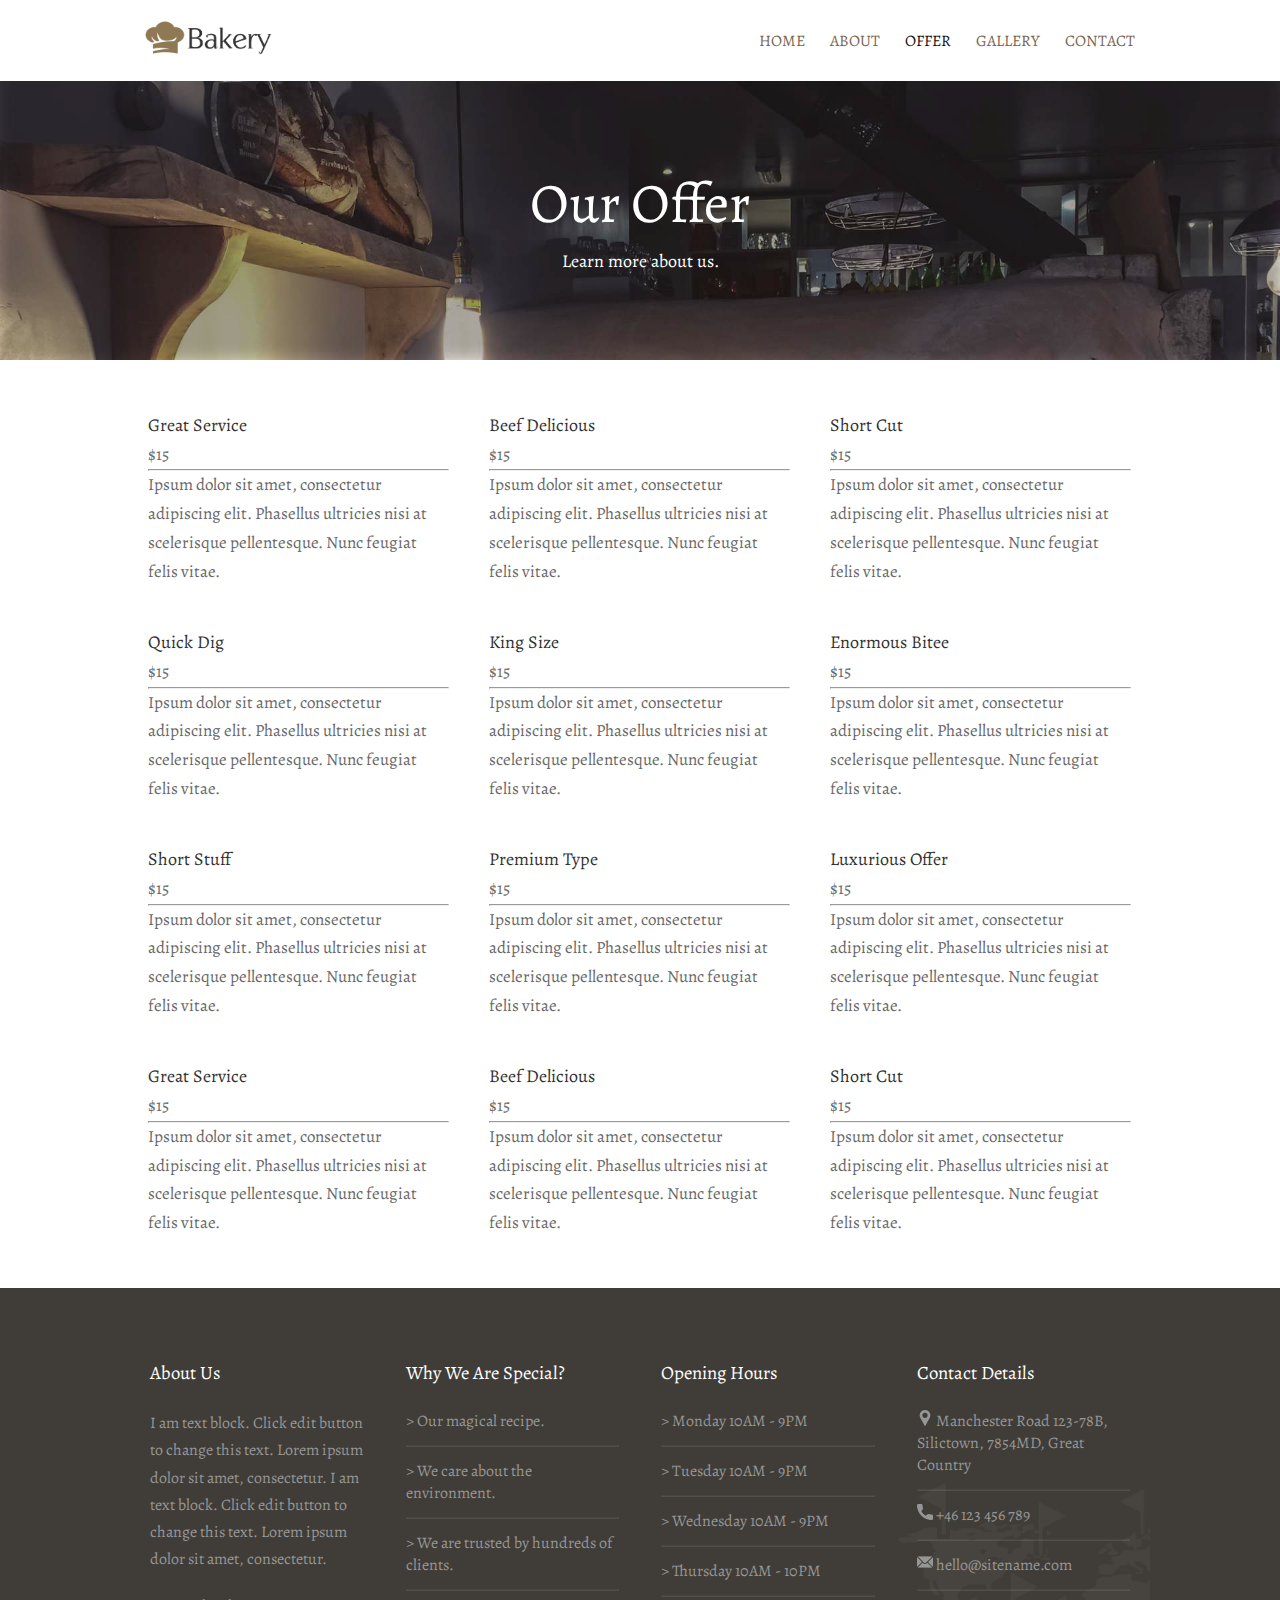
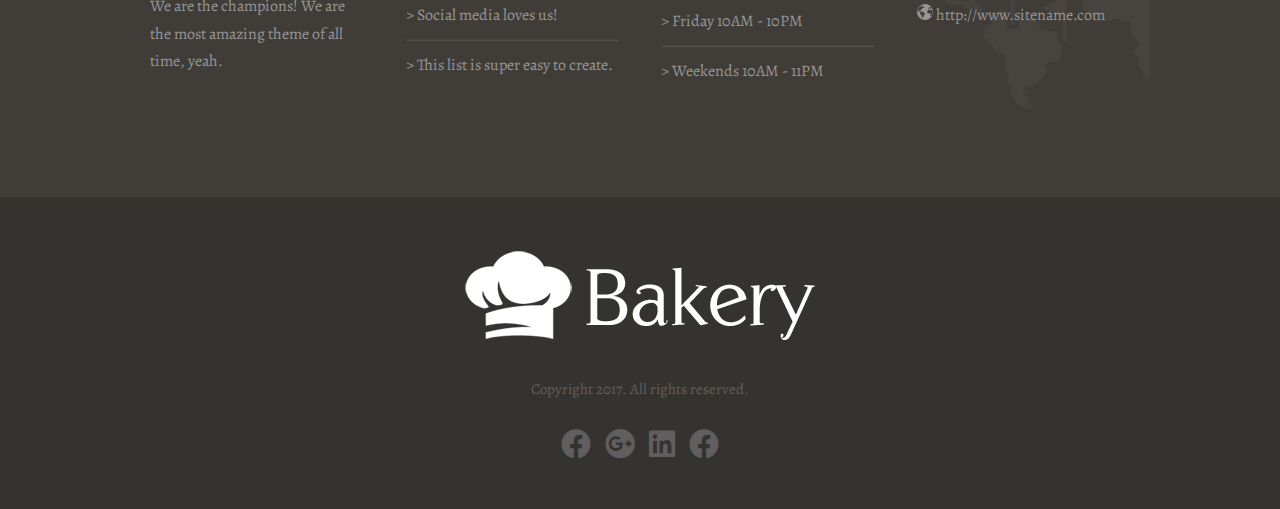
<file: our-offer.html>
<!DOCTYPE html>
<html lang="en">
<head>
    <meta charset="UTF-8">
    <meta name="viewport" content="width=device-width, initial-scale=1.0">
    <title>our-offer</title>
    <link href="https://cdnjs.cloudflare.com/ajax/libs/font-awesome/6.0.0/css/all.min.css" rel="stylesheet">
    <link rel="preconnect" href="https://fonts.googleapis.com">
    <link rel="preconnect" href="https://fonts.gstatic.com" crossorigin>
    <link href="https://fonts.googleapis.com/css2?family=Alegreya:ital,wght@0,400..900;1,400..900&family=Poppins:ital,wght@0,100;0,200;0,300;0,400;0,500;0,600;0,700;0,800;0,900;1,100;1,200;1,300;1,400;1,500;1,600;1,700;1,800;1,900&display=swap" rel="stylesheet">
    <link rel="stylesheet" href="css/style.css">
</head>
<body>
    <!-- -----------------------------------------------------------------header-------------- -->
<section id="header-about">
    <div class="container">
            <nav class="nav-about">
                <a href="index.html" target="_blank">
                    <img src="images/bakery-color.png" alt="logo">
                </a>
                <ul>
                <li><a href="index.html">Home</a></li>
                <li><a href="about.html">About</a></li>
                <li><a href="our-offer.html"><span>Offer</span></a></li>
                <li><a href="gallery.html">Gallery</a></li>
                <li><a href="contact.html">Contact</a></li>
                </ul>
            </nav>
            <div class="header_content-about">
                <h1>Our Offer</h1>
                <p>Learn more about us.</p>
            </div>
    </div>
</section>
<!-- --------------------------------- food ------------------  -->
 <section id="food">
    <div class="container">
        <div class="food-menu">
            <div class="food-contain">
                <h5>Great Service</h5>
                <p>$15</p>
                <hr>
                <p>Ipsum dolor sit amet, consectetur adipiscing elit. Phasellus ultricies nisi at scelerisque pellentesque. Nunc feugiat felis vitae.</p>
            </div>
            <div class="food-contain">
                <h5>Beef Delicious</h5>
                <p><span>$15</span></p>
                <hr>
                <p>Ipsum dolor sit amet, consectetur adipiscing elit. Phasellus ultricies nisi at scelerisque pellentesque. Nunc feugiat felis vitae.</p>
            </div>
            <div class="food-contain">
                <h5>Short Cut</h5>
                <p><span>$15</span></p>
                <hr>
                <p>Ipsum dolor sit amet, consectetur adipiscing elit. Phasellus ultricies nisi at scelerisque pellentesque. Nunc feugiat felis vitae.</p>
            </div>
            <div class="food-contain">
                <h5>Quick Dig</h5>
                <p><span>$15</span></p>
                <hr>
                <p>Ipsum dolor sit amet, consectetur adipiscing elit. Phasellus ultricies nisi at scelerisque pellentesque. Nunc feugiat felis vitae.</p>
            </div>
            <div class="food-contain">
                <h5>King Size</h5>
                <p><span>$15</span></p>
                <hr>
                <p>Ipsum dolor sit amet, consectetur adipiscing elit. Phasellus ultricies nisi at scelerisque pellentesque. Nunc feugiat felis vitae.</p>
            </div>
            <div class="food-contain">
                <h5>Enormous Bitee</h5>
                <p><span>$15</span></p>
                <hr>
                <p>Ipsum dolor sit amet, consectetur adipiscing elit. Phasellus ultricies nisi at scelerisque pellentesque. Nunc feugiat felis vitae.</p>
            </div>
            <div class="food-contain">
                <h5>Short Stuff</h5>
                <p><span>$15</span></p>
                <hr>
                <p>Ipsum dolor sit amet, consectetur adipiscing elit. Phasellus ultricies nisi at scelerisque pellentesque. Nunc feugiat felis vitae.</p>
            </div>
            <div class="food-contain">
                <h5>Premium Type</h5>
                <p><span>$15</span></p>
                <hr>
                <p>Ipsum dolor sit amet, consectetur adipiscing elit. Phasellus ultricies nisi at scelerisque pellentesque. Nunc feugiat felis vitae.</p>
            </div>
            <div class="food-contain">
                <h5>Luxurious Offer</h5>
                <p><span>$15</span></p>
                <hr>
                <p>Ipsum dolor sit amet, consectetur adipiscing elit. Phasellus ultricies nisi at scelerisque pellentesque. Nunc feugiat felis vitae.</p>
            </div>
            <div class="food-contain">
                <h5>Great Service</h5>
                <p><span>$15</span></p>
                <hr>
                <p>Ipsum dolor sit amet, consectetur adipiscing elit. Phasellus ultricies nisi at scelerisque pellentesque. Nunc feugiat felis vitae.</p>
            </div>
            <div class="food-contain">
                <h5>Beef Delicious</h5>
                <p><span>$15</span></p>
                <hr>
                <p>Ipsum dolor sit amet, consectetur adipiscing elit. Phasellus ultricies nisi at scelerisque pellentesque. Nunc feugiat felis vitae.</p>
            </div>
            <div class="food-contain">
                <h5>Short Cut</h5>
                <p><span>$15</span></p>
                <hr>
                <p>Ipsum dolor sit amet, consectetur adipiscing elit. Phasellus ultricies nisi at scelerisque pellentesque. Nunc feugiat felis vitae.</p>
            </div>
        </div>
    </div>
    <div class="clear-fix"></div>
 </section>

<!-- ------------------------------------footer -------------------------  -->
 <footer id="footer">
    <div class="container">
    <div class="container-footer">
        <table >
            <tr>
                <td class="footer-section" >
                    <h3>About Us</h3>
                    <p>I am text block. Click edit button to change this text. Lorem ipsum dolor sit amet, consectetur. I am text block. Click edit button to change this text. Lorem ipsum dolor sit amet, consectetur.</p>
                    <p>We are the champions! We are the most amazing theme of all time, yeah.</p>
                </td>

                <td class="footer-section ">
                    <h3>Why We Are Special?</h3>
                    <ul>
                        <li>>   Our magical recipe.</li><hr>
                        <li>>   We care about the environment.</li><hr>
                        <li>>   We are trusted by hundreds of clients.</li><hr>
                        <li>>   Social media loves us!</li><hr>
                        <li>>   This list is super easy to create.</li>
                    </ul>
                </td>

                <td class="footer-section " >
                    <h3>Opening Hours</h3>
                    <ul>
                        <li>>   Monday 10AM - 9PM</li><hr>
                        <li>>   Tuesday 10AM - 9PM</li><hr>
                        <li>>   Wednesday 10AM - 9PM</li><hr>
                        <li>>   Thursday 10AM - 10PM</li><hr>
                        <li>>   Friday 10AM - 10PM</li><hr>
                        <li>>   Weekends 10AM - 11PM</li>
                    </ul>
                </td>

                <td class="footer-section backGround-map">
                    <h3>Contact Details</h3>
                    <ul>
                        <li><img src="images/pin (1).png" alt="Leaf icon"> Manchester Road 123-78B, Silictown, 7854MD, Great Country</li><hr>
                        <li><img src="images/call.png" alt="House icon"> +46 123 456 789</li><hr>
                        <li><img src="images/mail.png" alt="Heart icon"> hello@sitename.com</li><hr>
                        <li><img src="images/globe.png" alt="Check icon"> http://www.sitename.com</li>
                    </ul>
                </td>
            </tr>
        </table>
    </div>
    </div>
</footer>
<!-- --------------------------------------------------------copyright--------------- -->
<section id="copyright">
    <div class="container">
        <div class="image_copyright">
            <img src="images/bakery-light-1.png">
            <p>Copyright 2017. All rights reserved.</p>
            <ul class="icon-list">
                <i class="fa-brands fa-facebook facebook_icon"></i>
                <i class="fa-brands fa-google-plus google_icon"></i>
                <i class="fa-brands fa-linkedin linkedin_icon"></i>
                <i class="fa-brands fa-facebook facebook_icon"></i>
            </ul>
        </div>
    </div>
</section>
</body>
</html>
</file>
<file: css/style.css>
*{
    padding: 0;
    margin: 0;
    text-decoration: none;
    box-sizing: border-box;
    list-style: none;
    font-family: "Alegreya", serif;
    font-optical-sizing: auto;
}
.clear-fix{
    clear: both;
} 
body {
    font-family: "Alegreya", serif;
    color: white;
}
.container{
    width: 80%;
    margin: auto;
    padding: auto;
}
/* ---------------------header Section-------------------- */
#header{
    position: relative;  
    overflow: hidden;   
    background-image: url(../images/drew-coffman-1872.jpg);
    background-size: cover;
    background-position: center;
    height: 100vh;
    display: flex;
    flex-direction: column;
    justify-content: space-between;
    
}
#header::before {
    content: ''; 
    position: absolute;
    top: 0;
    left: 0;
    right: 0;
    bottom: 0;
    background: rgba(0, 0, 0, 0.3); 
    filter: blur(8px); 
    z-index: 1; 
}
nav {
    background-color: #1e191129;
    display: flex;
    justify-content: space-between;
    align-items: center;
    padding: 20px 145px;
    position: fixed;
    top: 0;
    left: 0;
    width: 100%; 
    z-index: 10;
}
nav img {
    height: 35px;
}

nav ul {
    list-style: none;
    display: flex;
    gap: 25px;
}
nav ul span{
    color: #D9D5CB;
}
nav a {
    color: white;
    font-size: 16px;
    text-transform: uppercase;
    font-weight: 600;
    transition: color 0.3s ease;
}
nav a:hover {
    color: #CBB26A;
}
.header_content{
    position: relative; 
    z-index: 2;    
    margin: auto;
    text-align: center;
    width: 55%;
    padding-top: 160px;
}
#header p{
    font-weight: 400;
    line-height: 40px;
    margin: 0 0 5px;
    font-size: 22px;
    color: white;
}
#header h1{
    font-weight: 400;
    line-height: 90px;
    margin: 0 0 18px;
    font-size: 76px;
    color: white;
}
#header button{
    background-color: transparent;
    border: 2px solid white;
    color: white;
    font-weight: 600;
    font-size: 18px;
    padding: 15px 28px;
    cursor: pointer;
    transition: all 0.3s ease;

}
#header .btn_custom{
    background-color: #8E7754;
    border-width: 0;
    border: none;
}
.btn_custom:hover ,
#header button:hover{
    background-color: white;
    color: black;
}


/* ---------------------About Section-------------------- */
#about{
    padding-bottom: 100px;
}
.image_about {
    width: 45%;
    float: left;
    margin-top: 100px;
}
.image_about img{
    width: 100%; 
}
.text_about{
    color: #686868;
    width: 50%;
    float: left;
    margin-left: 50px;
    padding: 40px 0 40px 40px ; 
    list-style: none;
    margin-top: 100px;
    line-height: 1.7;
    font-size: 17PX;
}
#about .list img{
    border: 1px solid #8E7754;
    border-radius: 100%;
    padding: 2.5px;
    margin-right: 10px;
    width: 30px;
    height: auto;
}
.text_about p{
    padding-bottom: 20px;
}
.text_about h2{
    color: black;
    font-size: 32px;
    font-weight: 400;
    font-style: normal;
    margin-bottom: 20px;
}
.text_about .list li {
    display: flex;
    align-items: center; 
    margin-bottom: 22px; 
  }
  /* -------------------location----------------------------- */
#location{
    background-color: #F8F8F8;
    padding-bottom: 100px;
}
.text_location{
    color: #686868;
    width: 50%;
    float: left;
    padding: 40px 55px 40px 0 ; 
    list-style: none;
    margin-top: 140px;
    line-height: 1.6;
    font-size: 17PX;
}
.text_location p{
    padding-bottom: 20px;
    
}
.text_location h2{
    color: black;
    font-size: 32px;
    font-weight: 400;
    margin-bottom: 15px;
}
.image_location {
    width: 50%;
    float: left;
    margin-top: 100px;
}
.image_location img{
    width: 100%;
    padding-left: 40px; 
}
/* --------------------------our baking----------------------------- */
#our_baking{
    text-align: center;
    color: black;
    padding-top: 40px;
    padding-bottom: 100px;
}
#our_baking p{
    color: #686868;
}
#our_baking h3{
    font-size: 30px;
    font-weight: 400;
    font-style: normal;
}
#our_baking h4{
    font-size: 22px;
    font-weight: 100;
    color: #4C4C4C;
    padding: 10px 0 10px 0 ;
}
#our_baking .left{
    padding: 0 15px 0 0;
}
#our_baking .middle{
    padding: 0 8px 0 8px;
}
#our_baking .right{
    padding: 0 0 0 15px;
}
#our_baking .text_baking{
    padding: 25px 25px 35px 25px;
    line-height: 50px;
}
#our_baking .parent{
    float: left;
    color: black;
    width: 33.3%;
}
#our_baking .child{
    text-align: center;
    line-height: 1.7;
}
#our_baking .child img{
    width: 100%;
}

/* -------------------------contact information----------------------------- */
#contact{
    padding: 100px 0 100px 0;
    background-color: #F8F8F8;
}
.text_contact{
    color: #686868;
    width: 50%;
    float: left;
    list-style: none;
    line-height: 1.6;
    font-size: 17px;
}
#contact .list img{
    width: 32px;
    margin-right: 15px;
}
.text_contact h2{
    color: #303030;
    font-size: 32px;
    padding-bottom: 20px;
    font-weight: 400;
    font-style: normal;
}
.text_contact p{
    padding-bottom: 30px;
}
.map_contact {
    width: 50%;
    float: left;
}
.map_contact iframe{
    width: 100%; 
}
.text_contact .list li {
    display: flex;
    align-items: center; 
    margin-bottom: 4px; 
  }

/* ----------------------footer----------------------------- */
#footer{
    background-color: #403D38;
    color: #969696;
    text-align: center;
    list-style: none;
    padding: 50px 0 80px 0;
}
#footer table{
    width: 100%;
    table-layout: fixed ;
}
#footer table h3{
    text-align: left;
    color: white;
    font-weight: 100;
    padding-bottom: 25px;
}
.footer-section {
    vertical-align: top;
    padding: 20px;
}
.footer-section ul li {
    text-align: left;
}
.footer-section p{
    text-align: left;
    line-height: 1.7;
    font-size: 16px;
    padding-bottom: 20px;
}
#footer hr{
    opacity: .1;
    margin: 13px 0 13px 0;
}
.container-footer .backGround-map{
    background-image: url(../images/world-map-with-flags\ \(1\).png);
    background-repeat: no-repeat;
}
/* ----------------------copyright----------------------------- */
#copyright{
    background-color: #353330;
    text-align: center;
    padding: 50px 0 50px 0;
}
.image_copyright p{
    padding: 30px 0 30px 0;
    font-weight: 100;
    font-size: 15px;
    color: #605e5e;
}
.icon-list {
    display: flex; 
    justify-content: center;
}
.icon-list i {
    margin: 0 7px;
    font-size: 30px;
    color: #605e5e;
}
.facebook_icon,
.linkedin_icon,
.google_icon{
    transition: all 1s ease;
}
.facebook_icon:hover{
    color: rgb(39, 39, 245);
    transform: scale(1.2);
}
.google_icon:hover{
    color: rgb(174, 21, 21);
    transform: scale(1.2);
}
.linkedin_icon:hover{
    color: rgb(131, 131, 246);
    transform: scale(1.2);
}


/* ---------------------------about page ----------------------------------  */

/* ---------------------header Section-------------------- */
#header-about{
    position: relative;   /*   --  */
    overflow: hidden;    /*   --  */
    background-image: url(../images/drew-coffman-1872.jpg);
    background-size: cover;
    background-position: top;
    height: 40vh;
    display: flex;
    flex-direction: column;
    justify-content: space-between;
    
}
#header-about::before {
    content: ''; /* Required for pseudo-element */
    position: absolute;
    top: 0;
    left: 0;
    right: 0;
    bottom: 0;
    background: rgba(0, 0, 0, 0.3); /* Semi-transparent black overlay */
    filter: blur(8px); /* Blur effect */
    z-index: 1; /* Place behind text but above background */
}
.nav-about {
    background-color: #FFFFFF;
    display: flex;
    justify-content: space-between;
    align-items: center;
    padding: 20px 145px;
    position: fixed;
    top: 0;
    left: 0;
    width: 100%; 
    z-index: 10;
}
.nav-about img {
    height: 35px;
}

.nav-about ul {
    list-style: none;
    display: flex;
    gap: 25px;
}
.nav-about ul span{
    color: #111111;
}
.nav-about a {
    color: #796551;
    font-size: 16px;
    text-transform: uppercase;
    font-weight: 600;
    transition: color 0.3s ease;
    font-weight: 200;
}
.nav-about a:hover {
    color: #111111;
}
.header_content-about{
    position: relative; /*   --  */
    z-index: 2;   /*   --  */    
    text-align: center;
    padding-top: 85px;
}
#header-about p{
    font-weight: 400;
    line-height: 40px;
    font-size: 18px;
    color: white;
}
#header-about h1{
    font-weight: 300;
    font-size: 56px;
    color: white;
}

/* ---------------------About Section-------------------- */
#about{
    padding-bottom: 100px;
}
.image_about {
    width: 45%;
    float: left;
    margin-top: 100px;
}
.image_about img{
    width: 100%; 
}
.text_about-about p{
    padding-bottom: 30px;
    font-size: 19px;
}
.text_about-about h2{
    color: black;
    font-size: 32px;
    font-weight: 400;
    font-style: normal;
    margin-bottom: 20px;
}
.text_about-about{
    color: #686868;
    width: 50%;
    float: left;
    margin-left: 50px;
    padding: 40px 0 40px 40px ; 
    list-style: none;
    margin-top: 100px;
    line-height: 1.7;
    font-size: 17PX;
}

/* ---------------------why us section ------------------------------- */
#why_us{
    background-color: #F8F8F8;
}
.text_best{
    padding-block: 50px;
    line-height: 1.7;
    text-align: center;
}
.text_best h2{
    font-size: 32px;
    font-weight: 400;
    font-style: normal;
    margin-bottom: 20px;
    color: black;
}
.text_best p{
    font-size: 18px;
    color: #606060;
    width: 48%;
    margin-left: 320px;
}
.text_best i{
    color: #8E7754;
    font-size: 30px;
}
.reasons{
    width: 100%;
}
.each_reason{
    width: 31%; 
    float: left; 
    margin: 0 28px 55px 0 ; 
    text-align:left;
    box-sizing: border-box;
    line-height: 1.7;
}
.each_reason h5{
    font-size: 18px;
    font-weight: 300;
    padding-bottom: 20px;
    color: #303030;
}
.each_reason p {
    color: #686868;
    font-size: 17px;
    font-weight: 300;
}

/* ----------------------------------------result-about section ------------  */
#result {
    background-color: #8E7754;
    padding: 30px 0;
}
.result-menu {
    width: 100%; 
}
.result-contain {
    float: left; 
    width: 22%; 
    margin: 1%; 
    padding: 20px;
    text-align: center;
    line-height: 1.7;
}
.result-contain p{
    font-size: 52px;
    font-weight: 200;
}
.result-contain h3{
    font-size: 20px;
    font-weight: 200;
}
.result-contain i {
    font-size: 40px;
    margin-bottom: 20px;
}
/* ----------------------------------------result-about section ------------  */
#food {
    /* background-color: #8E7754; */
    padding: 30px 0;
    color: #303030;
}
.food-menu {
    width: 100%; 
}
.food-contain {
    float: left; 
    width: 33.3%; 
    padding: 20px;
    text-align: left;
    line-height: 1.7;
}
.food-contain p{
    font-size: 17px;
    font-weight: 200;
    color: #686868;
}
.food-contain h5{
    font-size: 18px;
    font-weight: 200;
    color: #303030;
}
.food-contain hr{
    color: #969696a8;
}
.food-contain span{
    text-align: right;
    align-items: end;
    color: #686868;
}
/* ------------------------------------------------ gallery page --------------------- */
#our_gallery {
    padding-top: 75px;
    padding-bottom: 75px;
}

#our_gallery .parent {
    float: left;
    width: 33.3%;
    padding-inline: 3px;
    position: relative; 
}

#our_gallery .child img {
    width: 100%;
    height: 350px;
    transition: transform 0.5s ease, filter 0.5s ease;
}

#our_gallery .child img:hover {
    transform: scale(1.2);
    filter: blur(3px); 
}

#our_gallery .overlay {
    position: absolute;
    top: 0;
    left: 0;
    width: 100%;
    height: 100%;
    background: rgba(0, 0, 0, 0.5); 
    display: flex;
    justify-content: center;
    align-items: center;
    opacity: 0;
    transition: opacity 0.5s ease;
}

#our_gallery .overlay i {
    color: rgba(123, 118, 118, 0.945);
    font-size: 30px;
    pointer-events: none; 
}

#our_gallery .parent:hover .overlay {
    opacity: 1; 
}

/* ---------------------contact page-------------------- */
#form{
    padding-block: 100px;
}
.contact-form{
    color: #686868;
    width: 70%;
    float: left;

}
.contact-form input{
    padding: 10px ;
    margin-block: 10px;
    width: 90%;
    font-size: 15px;
}
.contact-form .two-form{
    padding: 10px ;
    display: flex;
    gap: 10px; 
}
.half-width {
    flex: 1; 
    max-width: 45%;
  }
.contact-form textarea{
    padding: 10px ;
    margin-block: 10px;
}
.contact-form h2{
    color: black;
    font-size: 32px;
    font-weight: 400;
    font-style: normal;
    margin-bottom: 20px;
}
.contact-form button{
    background-color: #8E7754 ;
    color: white;
    padding: 10px 30px;
    border: none;
    font-size: 20px;
}
.contact-form button:hover{
    background-color: black ;
}
.contact-info{
    color: #686868;
    width: 30%;
    float: left;
    list-style: none;
    line-height: 1.7;
    font-size: 17PX;
}
#form .list img{
    border: 1px solid #8E7754;
    border-radius: 100%;
    padding: 2.5px;
    margin-right: 10px;
    width: 30px;
    height: auto;
}
.contact-info p{
    padding-bottom: 20px;
}
.contact-info h2{
    color: black;
    font-size: 32px;
    font-weight: 400;
    font-style: normal;
    margin-bottom: 20px;
}
.contact-info .list li {
    display: flex;
    align-items: center; 
    margin-bottom: 22px; 
  }
</file>
